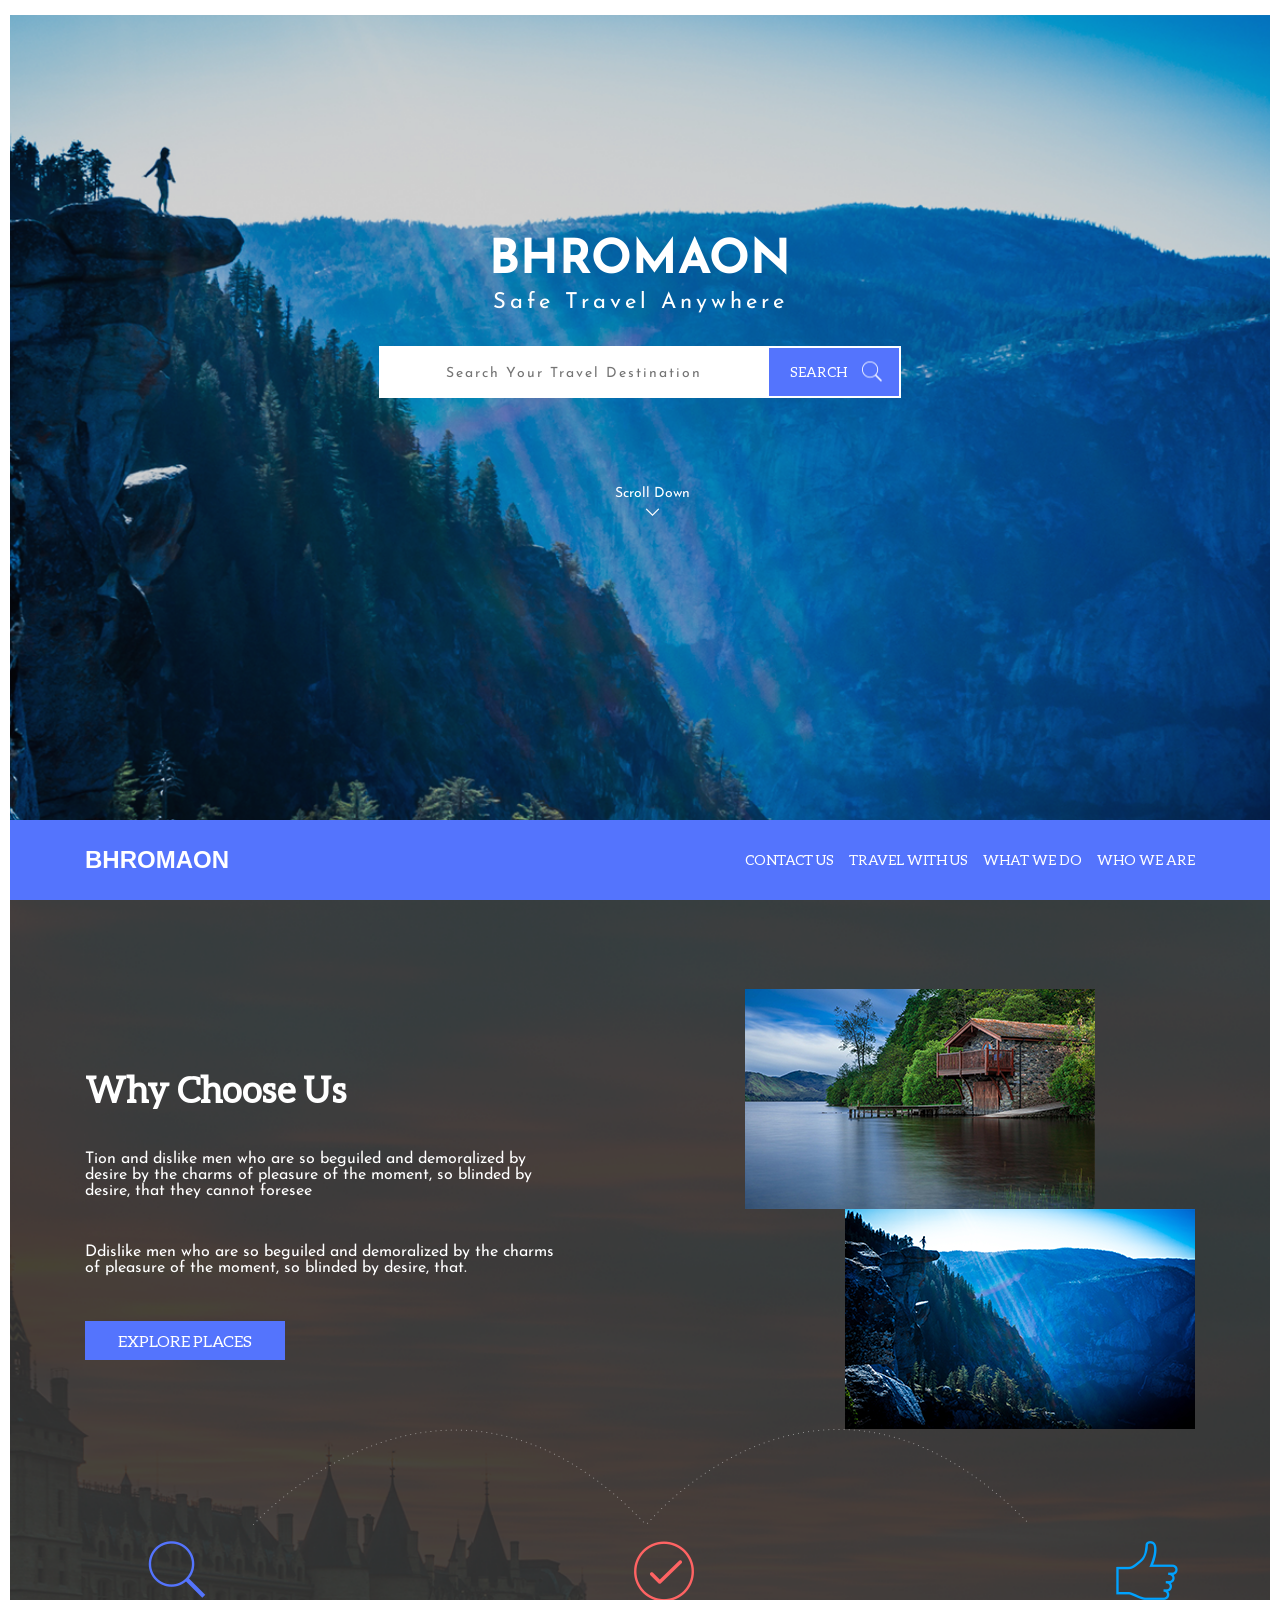
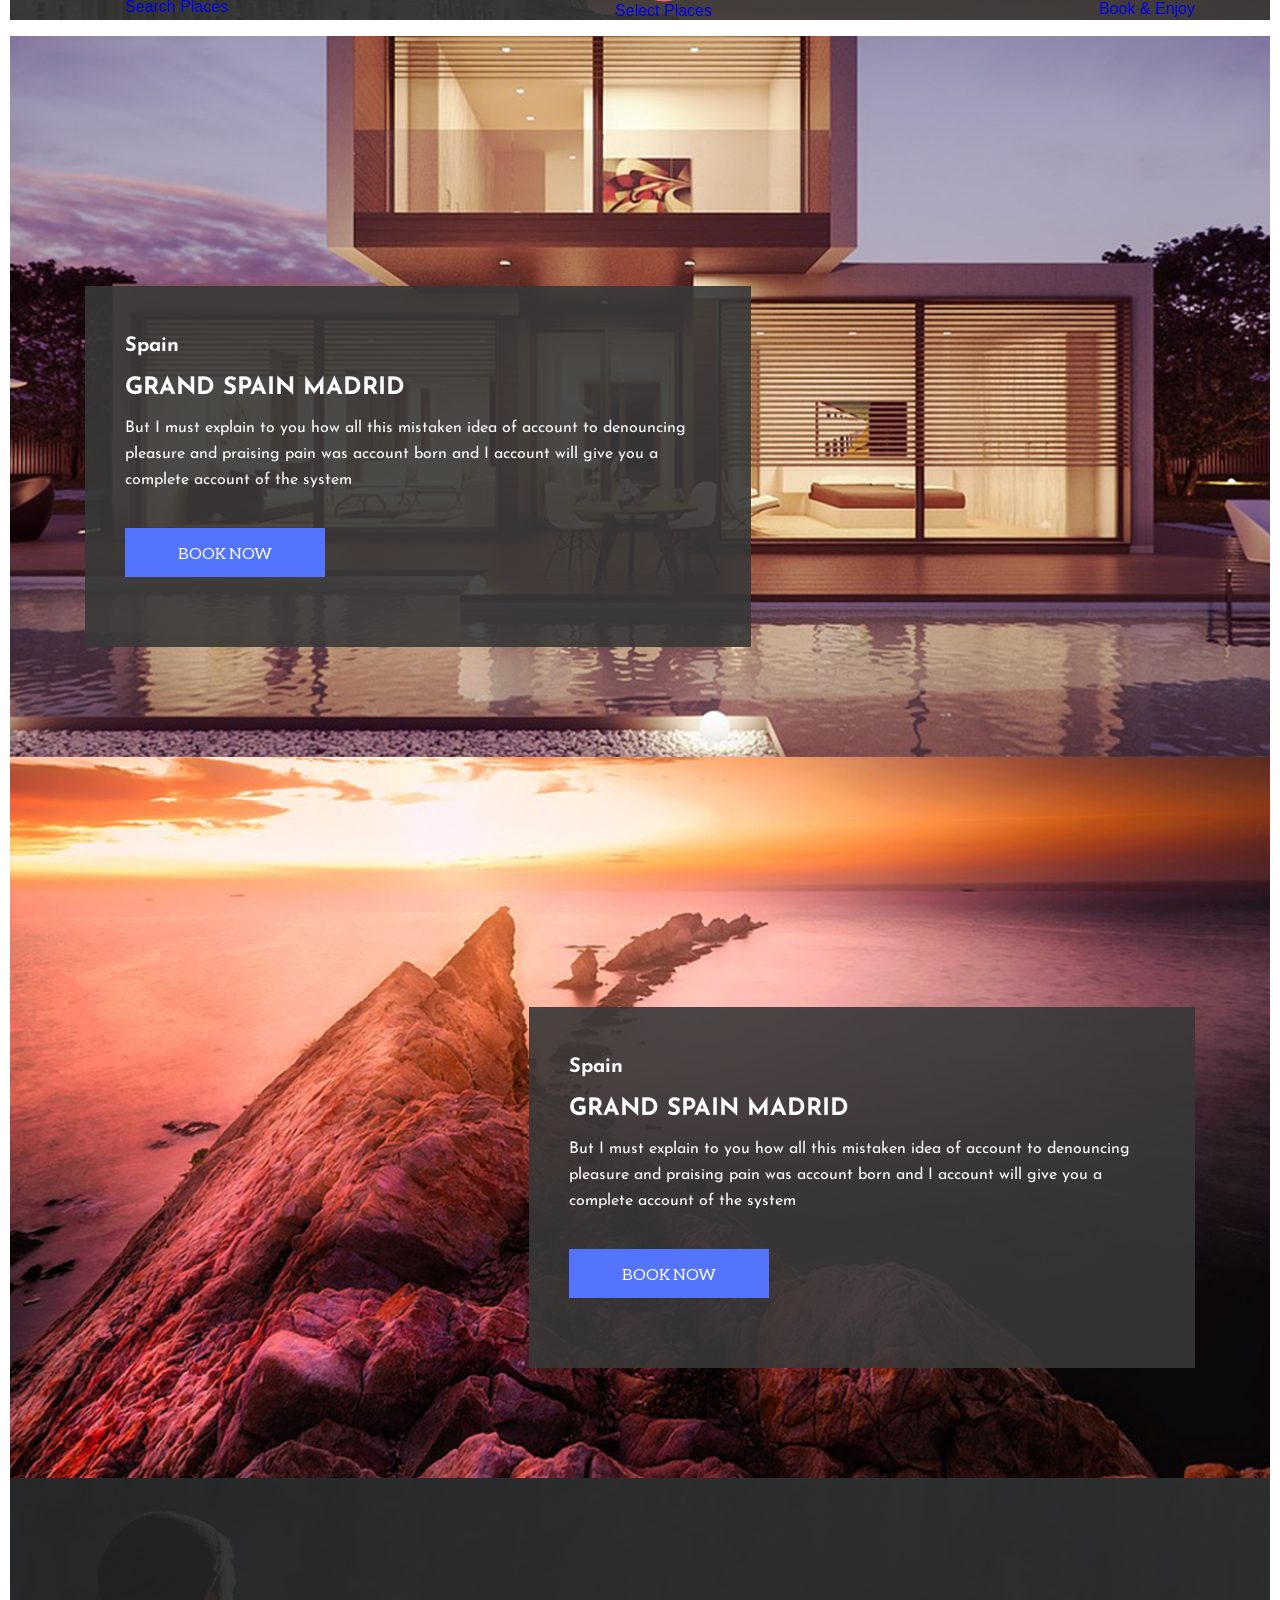
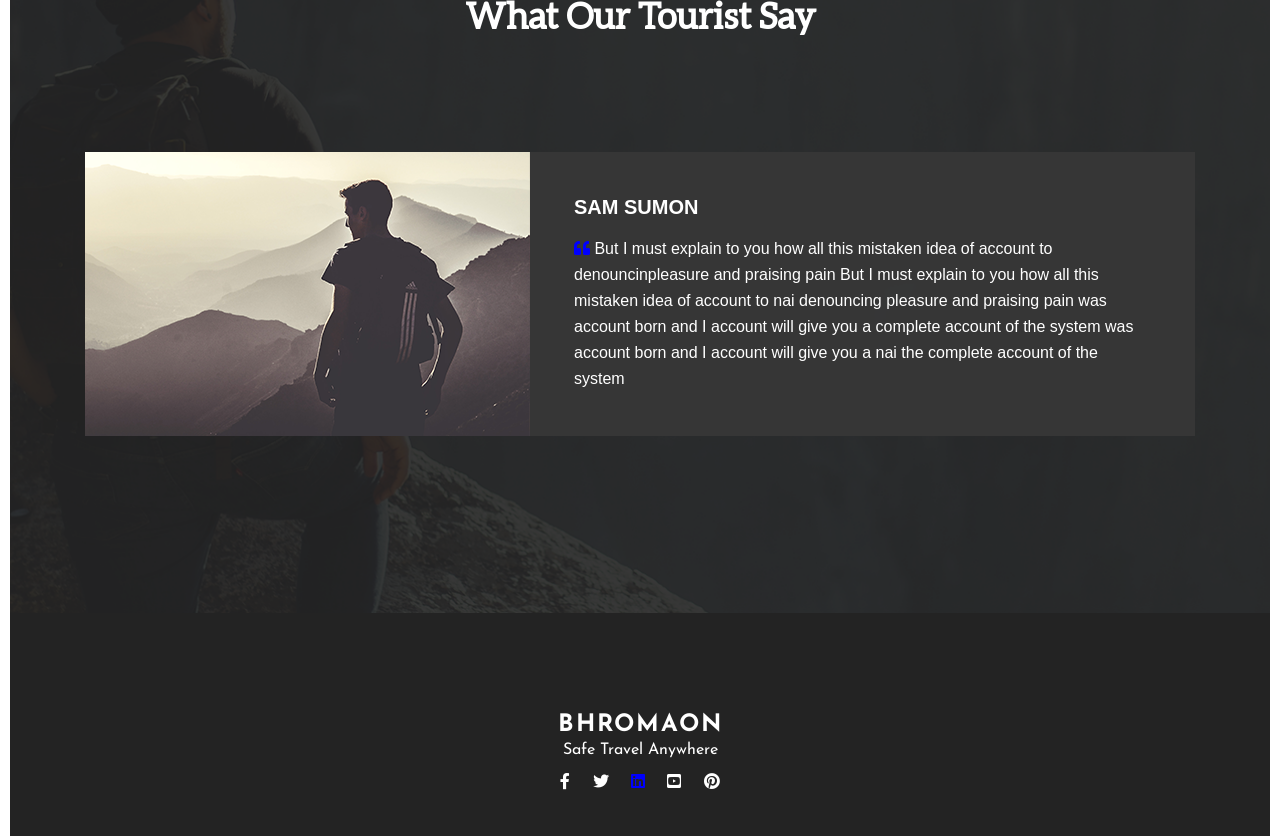
<file: exam/index.html>
<!DOCTYPE html>
<html lang="en">
<head>
    <meta charset="UTF-8">
    <title>Title</title>
    <link rel="icon" href="img/favicon.png" />
    <link rel="stylesheet" href="https://use.fontawesome.com/releases/v5.1.0/css/all.css" integrity="sha384-lKuwvrZot6UHsBSfcMvOkWwlCMgc0TaWr+30HWe3a4ltaBwTZhyTEggF5tJv8tbt" crossorigin="anonymous">
    <link href="https://fonts.googleapis.com/css?family=Josefin+Sans:400,700" rel="stylesheet">
    <link rel="stylesheet" href="css/normalize.css" />
    <link rel="stylesheet" href="css/style.css" />
</head>
<body>
<section class="one">
    <div class="container">
        <div class="content">
            <h2>Bhromaon</h2>
            <p>Safe Travel Anywhere</p>
            <form>
                <div class="search">
                    <input type="text" placeholder="Search Your Travel Destination">
                    <button type="submit" name="submit">Search<img src="img/search.png" alt="search"></button>
                 </div>
            </form>
        </div>
        <div class="scroll">
            <p>Scroll Down</p>
            <a href="#about"><img src="img/scroll.png" alt="scroll"></a>
        </div>

        <nav class="menu">
            <div class="container clearfix">
                <h2><a href="#">Bhromaon</a></h2>
                <ul>
                    <li><a href="#">Who We Are</a></li>
                    <li><a href="#">What We Do</a></li>
                    <li><a href="#">Travel With Us</a></li>
                    <li><a href="#">Contact Us</a></li>
                </ul>
            </div>
        </nav>

    </div>
</section>

<section class="two">
    <div class="container clearfix">
        <div class="two_text">
            <h3>Why Choose Us</h3>
            <p>Tion and dislike men who are so beguiled and demoralized by desire by the charms of pleasure of the
                moment, so blinded by desire, that they cannot foresee</p>
            <p>Ddislike men who are so beguiled and demoralized
                by the charms of pleasure of the moment, so blinded by desire, that.</p>
            <button>Explore Places</button>
        </div>
        <div class="two_img">
            <div class="im_one"><img src="img/two_1.png" alt="" /></div>
            <div class="im_two"><img src="img/two_2.png" alt="" /></div>
        </div>


    </div>
    <div class="two_icon">
        <div class="container">
            <img src="img/wave.png" alt="wave">
                <div class="nav_icon">
                    <ul>
                        <li><a href="#"><img src="img/search_icon.png" alt="search">Search Places</a></li>
                        <li><a href="#"><img src="img/done_icon.png" alt="done">Select Places</a></li>
                        <li><a href="#"><img src="img/good_icon.png" alt="good">Book & Enjoy</a></li>
                    </ul>
                </div>
        </div>
    </div>
</section>

<section class="three">
        <div class="list_one">
            <div class="container">
                <div class="hotel">
                    <h3>Spain</h3>
                    <h2>Grand Spain Madrid</h2>
                    <p>But I must explain to you how all this mistaken idea of account to denouncing pleasure and praising
                        pain was account  born and I account will give you a complete account of the system
                    </p>
                    <button>Book Now</button>
                </div>
            </div>
        </div>
        <div class="list_two">
            <div class="container clearfix">
                <div class="hotel">
                    <h3>Spain</h3>
                    <h2>Grand Spain Madrid</h2>
                    <p>But I must explain to you how all this mistaken idea of account to denouncing pleasure and praising
                        pain was account  born and I account will give you a complete account of the system
                    </p>
                    <button>Book Now</button>
                </div>
            </div>
        </div>

</section>


<section class="four">
    <div class="container">

        <h4>What Our  Tourist Say</h4>
            <div class="four_content clearfix">
                <div class="four_img">
                    <img src="img/four_man.png" alt="view"/>
                </div>
                <div class="four_text">
                    <h3>Sam Sumon</h3>
                    <p><i class="fas fa-quote-left"></i> But I must explain to you how all this mistaken idea of account to denouncinpleasure and praising pain
                        But I must explain to you how all this mistaken idea of account to nai denouncing pleasure and praising
                        pain was account  born and I account will give you a complete account of the system was account  born and
                        I account will give you a nai the complete account of the system</p>
                </div>
            </div>





    </div>
</section>

<footer>
    <div class="container">

            <h3>Bhromaon</h3>
            <p>Safe Travel Anywhere</p>
            <div class="sn">
                <a href="#"><i class="fab fa-facebook-f"></i></a>
                <a href="#"><i class="fab fa-twitter"></i></a>
                <a href="#"><i class="fab fa-linkedin"></i></a>
                <a href="#"><i class="fab fa-youtube-square"></i></a>
                <a href="#"><i class="fab fa-pinterest"></i></a>
            </div>


    </div>
</footer>
</body>
</html>
</file>
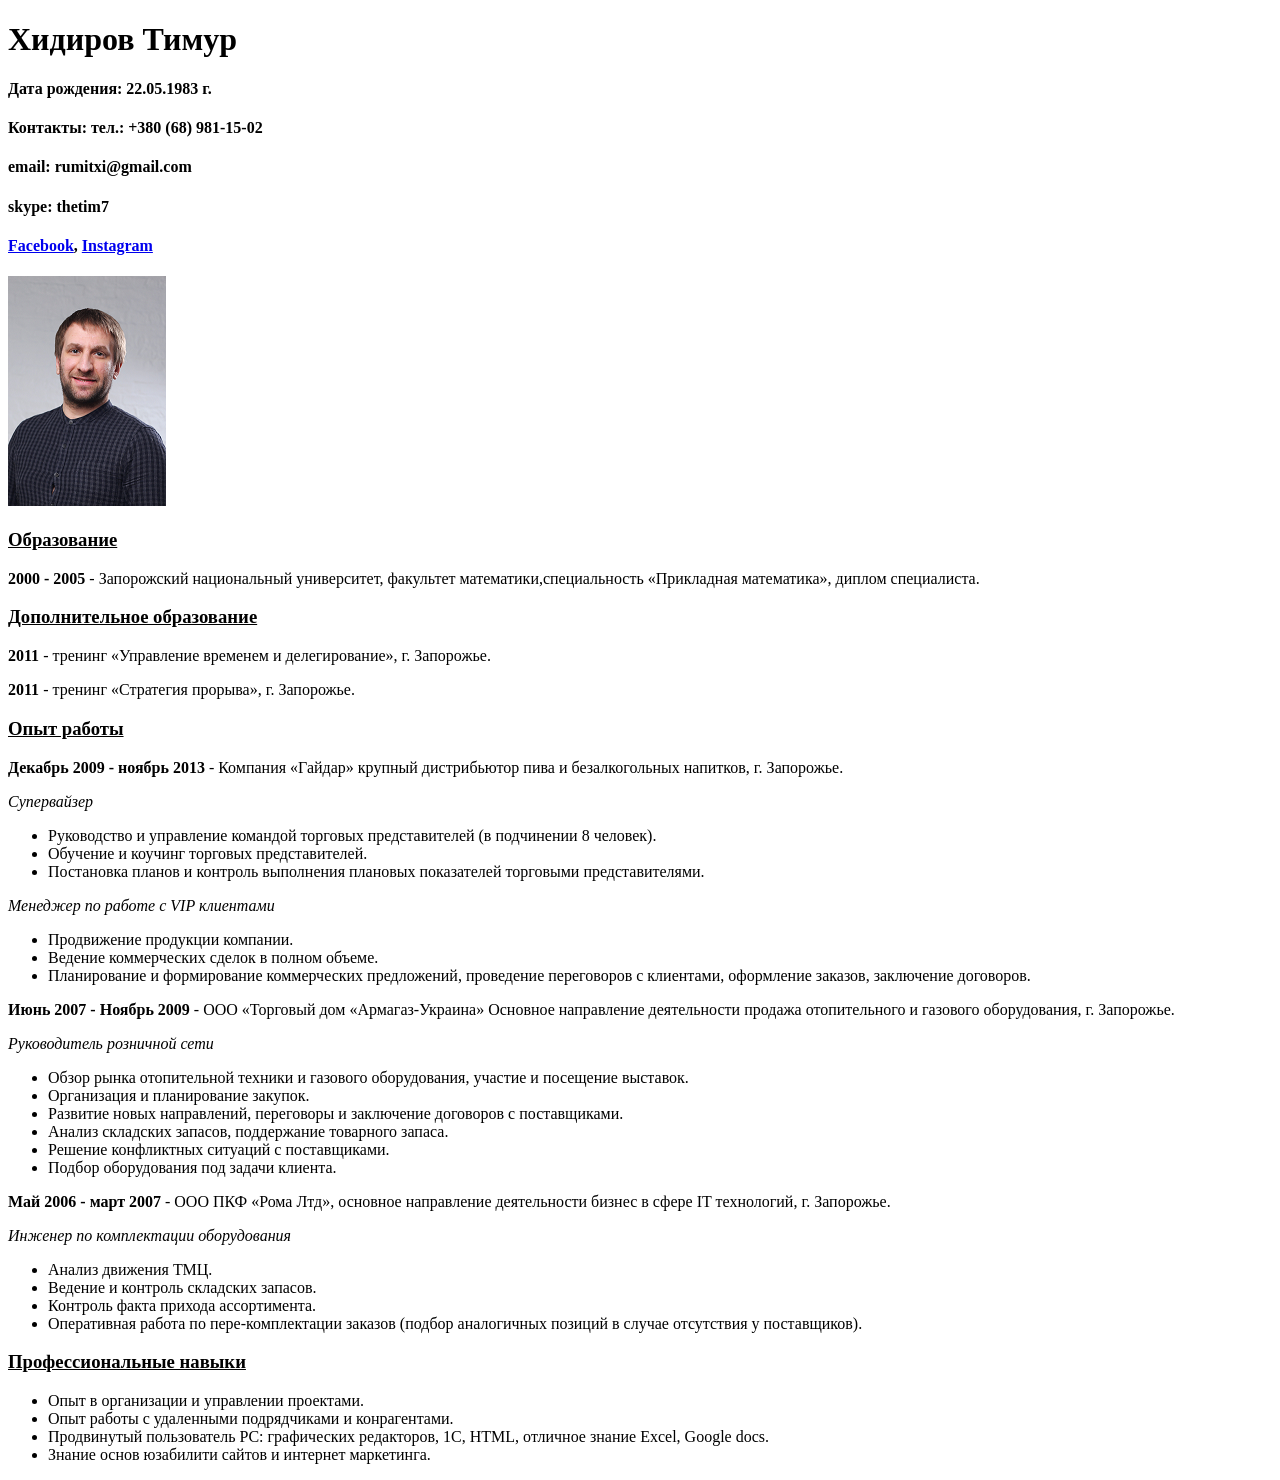
<file: lesson1/index.html>
﻿<!DOCTYPE html>

<html>
    
	<head>
 
		<meta charset="utf-8" />        
		<title>Резюме</title>
   		<link rel="icon" href="favicon.ico" type="image/x-icon">
	</head>
    
	<body>
        
		<h1>Хидиров Тимур</h1>
        
		<h4>Дата рождения: 22.05.1983 г.</h4>

		<h4><b>Контакты:</b> тел.: +380 (68) 981-15-02</h4>

		<h4>email: rumitxi@gmail.com</h4>
 
		<h4>skype: thetim7</h4>

		<h4><a href="https://www.facebook.com/rumitxi">Facebook</a>, <a href="https://www.instagram.com/tim.khi/">Instagram</a></h4>

		<img src="3633.png" alt="Фото"/>

		<h3><ins>Образование</ins></h3>
			<p><b>2000 - 2005</b> - Запорожский национальный университет, факультет математики,специальность «Прикладная математика», диплом специалиста.</p>
		<h3><ins>Дополнительное образование</ins></h3>
			<p><b>2011</b> - тренинг «Управление временем и делегирование», г. Запорожье.</p>
			<p><b>2011</b> - тренинг «Стратегия прорыва», г. Запорожье.</p>
		<h3><ins>Опыт работы</ins></h3>
			<p><b>Декабрь 2009 - ноябрь 2013</b> - Компания «Гайдар» крупный дистрибьютор пива и безалкогольных напитков, г. Запорожье.</p>
				<p><i>Супервайзер</i></p>
					<ul>
 						<li>Руководство и управление командой торговых представителей (в подчинении 8 человек).</li>
 						<li>Обучение и коучинг торговых представителей.</li>
 						<li>Постановка планов и контроль выполнения плановых показателей торговыми представителями.</li>
  					</ul>
				<p><i>Менеджер по работе с VIP клиентами</i></p>
					<ul>
 						<li>Продвижение продукции компании.</li>
 						<li>Ведение коммерческих сделок в полном объеме.</li>
 						<li>Планирование и формирование коммерческих предложений, проведение переговоров с клиентами, оформление заказов, заключение договоров.</li>
					</ul>
			
			<p><b>Июнь 2007 - Ноябрь 2009</b> - ООО «Торговый дом «Армагаз-Украина» Основное направление деятельности продажа отопительного и газового оборудования, г. Запорожье.</p>
				<p><i>Руководитель розничной сети</i></p>
					<ul>
						<li>Обзор рынка отопительной техники и газового оборудования, участие и посещение выставок.</li>
						<li>Организация и планирование закупок.</li>
						<li>Развитие новых направлений, переговоры и заключение договоров с поставщиками.</li>
						<li>Анализ складских запасов, поддержание товарного запаса.</li>
						<li>Решение конфликтных ситуаций с поставщиками.</li>
						<li>Подбор оборудования под задачи клиента.</li>
					</ul>

			<p><b>Май 2006 - март 2007</b> - ООО ПКФ «Рома Лтд», основное направление деятельности бизнес в сфере IT технологий, г. Запорожье.</p>
				<p><i>Инженер по комплектации оборудования</i></p>
					<ul>
						<li>Анализ движения ТМЦ.</li>
						<li>Ведение и контроль складских запасов.</li>
						<li>Контроль факта прихода ассортимента.</li>
						<li>Оперативная работа по пере-комплектации заказов (подбор аналогичных позиций в случае отсутствия у поставщиков).</li>
					</ul>

		<h3><ins>Профессиональные навыки</ins></h3>
			<ul>
				<li>Опыт в организации и управлении проектами.</li>
				<li>Опыт работы с удаленными подрядчиками и конрагентами.</li>
				<li>Продвинутый пользователь PC: графических редакторов, 1С, HTML, отличное
				знание Excel, Google docs.</li>
				<li>Знание основ юзабилити сайтов и интернет маркетинга.</li>
			</ul>
   
		</body>
</html>
</file>
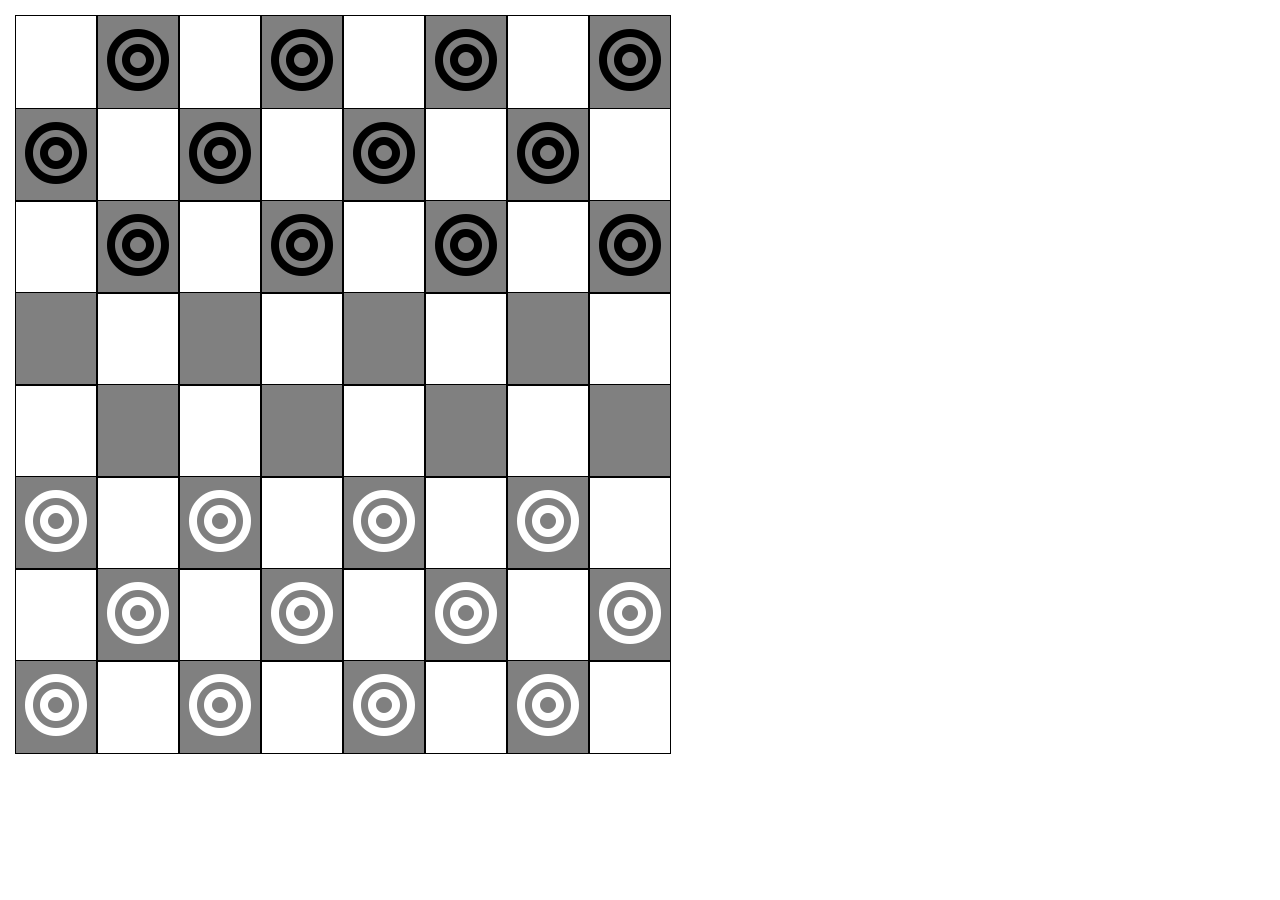
<file: lesson10/index.html>
<!DOCTYPE html>
<html lang="en">
<head>
    <meta charset="UTF-8">
    <title>Checkers</title>
    <link rel="icon" href="img/favicon.png" />
    <link rel="stylesheet" href="https://use.fontawesome.com/releases/v5.0.13/css/all.css" integrity="sha384-DNOHZ68U8hZfKXOrtjWvjxusGo9WQnrNx2sqG0tfsghAvtVlRW3tvkXWZh58N9jp" crossorigin="anonymous">
    <link rel="stylesheet" href="css/normalize.css" />
    <link rel="stylesheet" href="css/style.css" />

</head>
<body>
<div class="line1">
    <ul>
        <li><i class="fa fa-bullseye" aria-hidden="true"></i></li>
        <li><i class="fa fa-bullseye" aria-hidden="true"></i></li>
        <li><i class="fa fa-bullseye" aria-hidden="true"></i></li>
        <li><i class="fa fa-bullseye" aria-hidden="true"></i></li>
        <li><i class="fa fa-bullseye" aria-hidden="true"></i></li>
        <li><i class="fa fa-bullseye" aria-hidden="true"></i></li>
        <li><i class="fa fa-bullseye" aria-hidden="true"></i></li>
        <li><i class="fa fa-bullseye" aria-hidden="true"></i></li>
    </ul>
</div>
<div class="line2">
    <ul>
        <li><i class="fa fa-bullseye" aria-hidden="true"></i></li>
        <li><i class="fa fa-bullseye" aria-hidden="true"></i></li>
        <li><i class="fa fa-bullseye" aria-hidden="true"></i></li>
        <li><i class="fa fa-bullseye" aria-hidden="true"></i></li>
        <li><i class="fa fa-bullseye" aria-hidden="true"></i></li>
        <li><i class="fa fa-bullseye" aria-hidden="true"></i></li>
        <li><i class="fa fa-bullseye" aria-hidden="true"></i></li>
        <li><i class="fa fa-bullseye" aria-hidden="true"></i></li>
    </ul>
</div>
<div class="line3">
    <ul>
        <li><i class="fa fa-bullseye" aria-hidden="true"></i></li>
        <li><i class="fa fa-bullseye" aria-hidden="true"></i></li>
        <li><i class="fa fa-bullseye" aria-hidden="true"></i></li>
        <li><i class="fa fa-bullseye" aria-hidden="true"></i></li>
        <li><i class="fa fa-bullseye" aria-hidden="true"></i></li>
        <li><i class="fa fa-bullseye" aria-hidden="true"></i></li>
        <li><i class="fa fa-bullseye" aria-hidden="true"></i></li>
        <li><i class="fa fa-bullseye" aria-hidden="true"></i></li>
    </ul>
</div>
<div class="line4">
    <ul>
        <li><i class="fa fa-bullseye" aria-hidden="true"></i></li>
        <li><i class="fa fa-bullseye" aria-hidden="true"></i></li>
        <li><i class="fa fa-bullseye" aria-hidden="true"></i></li>
        <li><i class="fa fa-bullseye" aria-hidden="true"></i></li>
        <li><i class="fa fa-bullseye" aria-hidden="true"></i></li>
        <li><i class="fa fa-bullseye" aria-hidden="true"></i></li>
        <li><i class="fa fa-bullseye" aria-hidden="true"></i></li>
        <li><i class="fa fa-bullseye" aria-hidden="true"></i></li>
    </ul>
</div>
<div class="line5">
    <ul>
        <li><i class="fa fa-bullseye" aria-hidden="true"></i></li>
        <li><i class="fa fa-bullseye" aria-hidden="true"></i></li>
        <li><i class="fa fa-bullseye" aria-hidden="true"></i></li>
        <li><i class="fa fa-bullseye" aria-hidden="true"></i></li>
        <li><i class="fa fa-bullseye" aria-hidden="true"></i></li>
        <li><i class="fa fa-bullseye" aria-hidden="true"></i></li>
        <li><i class="fa fa-bullseye" aria-hidden="true"></i></li>
        <li><i class="fa fa-bullseye" aria-hidden="true"></i></li>
    </ul>
</div>
<div class="line6">
    <ul>
        <li><i class="fa fa-bullseye" aria-hidden="true"></i></li>
        <li><i class="fa fa-bullseye" aria-hidden="true"></i></li>
        <li><i class="fa fa-bullseye" aria-hidden="true"></i></li>
        <li><i class="fa fa-bullseye" aria-hidden="true"></i></li>
        <li><i class="fa fa-bullseye" aria-hidden="true"></i></li>
        <li><i class="fa fa-bullseye" aria-hidden="true"></i></li>
        <li><i class="fa fa-bullseye" aria-hidden="true"></i></li>
        <li><i class="fa fa-bullseye" aria-hidden="true"></i></li>
    </ul>
</div>
<div class="line7">
    <ul>
        <li><i class="fa fa-bullseye" aria-hidden="true"></i></li>
        <li><i class="fa fa-bullseye" aria-hidden="true"></i></li>
        <li><i class="fa fa-bullseye" aria-hidden="true"></i></li>
        <li><i class="fa fa-bullseye" aria-hidden="true"></i></li>
        <li><i class="fa fa-bullseye" aria-hidden="true"></i></li>
        <li><i class="fa fa-bullseye" aria-hidden="true"></i></li>
        <li><i class="fa fa-bullseye" aria-hidden="true"></i></li>
        <li><i class="fa fa-bullseye" aria-hidden="true"></i></li>
    </ul>
</div>
<div class="line8">
    <ul>
        <li><i class="fa fa-bullseye" aria-hidden="true"></i></li>
        <li><i class="fa fa-bullseye" aria-hidden="true"></i></li>
        <li><i class="fa fa-bullseye" aria-hidden="true"></i></li>
        <li><i class="fa fa-bullseye" aria-hidden="true"></i></li>
        <li><i class="fa fa-bullseye" aria-hidden="true"></i></li>
        <li><i class="fa fa-bullseye" aria-hidden="true"></i></li>
        <li><i class="fa fa-bullseye" aria-hidden="true"></i></li>
        <li><i class="fa fa-bullseye" aria-hidden="true"></i></li>
    </ul>
</div>

</body>
</html>
</file>
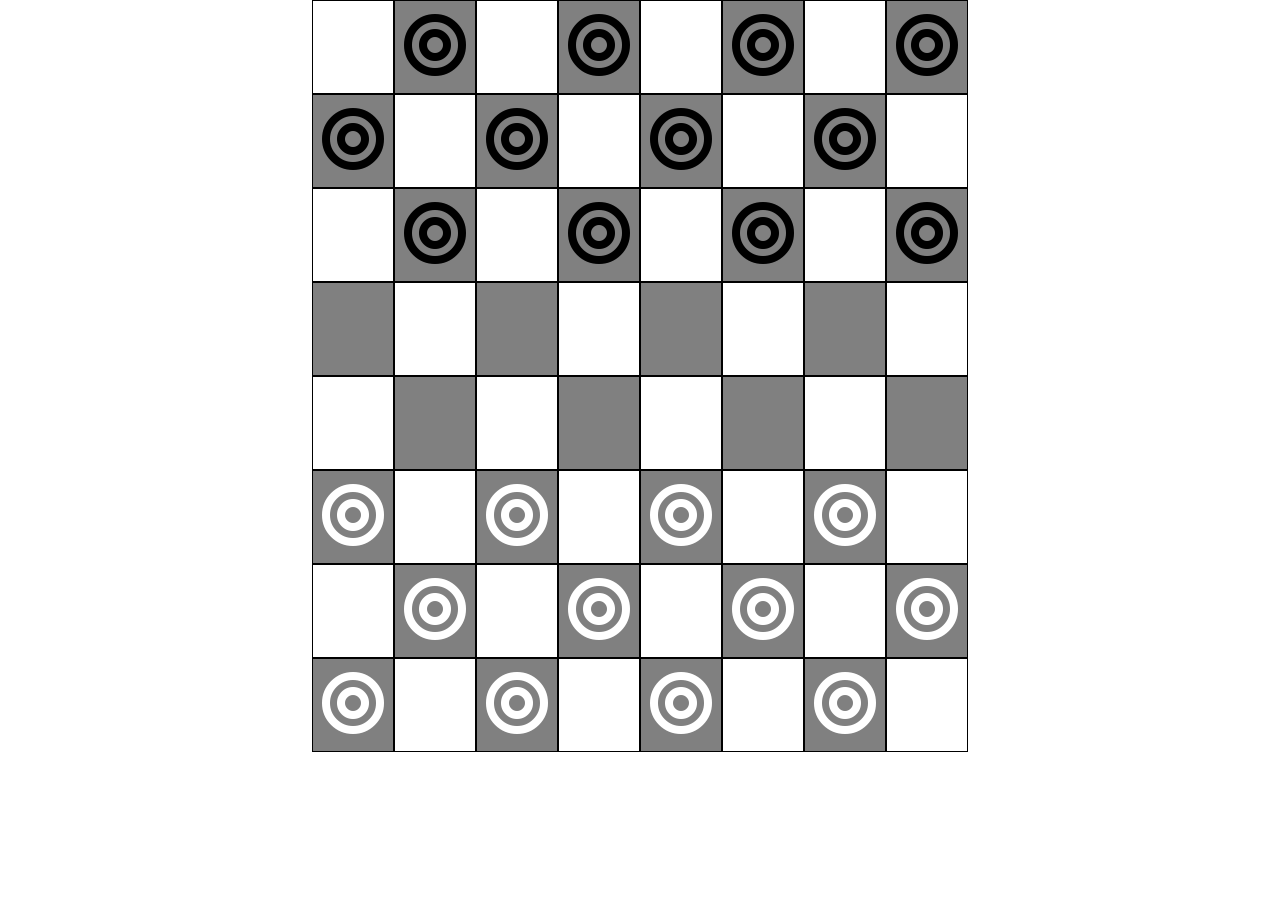
<file: lesson11/index.html>
<!DOCTYPE html>
<html lang="en">
<head>
    <meta charset="UTF-8">
    <title>Checkers-float</title>
    <link rel="icon" href="img/favicon.png" />
    <link rel="stylesheet" href="https://use.fontawesome.com/releases/v5.0.13/css/all.css" integrity="sha384-DNOHZ68U8hZfKXOrtjWvjxusGo9WQnrNx2sqG0tfsghAvtVlRW3tvkXWZh58N9jp" crossorigin="anonymous">
    <link rel="stylesheet" href="css/normalize.css" />
    <link rel="stylesheet" href="css/style.css" />

</head>
<body>
<div class="line1">
    <ul>
        <li><i class="fa fa-bullseye" aria-hidden="true"></i></li>
        <li><i class="fa fa-bullseye" aria-hidden="true"></i></li>
        <li><i class="fa fa-bullseye" aria-hidden="true"></i></li>
        <li><i class="fa fa-bullseye" aria-hidden="true"></i></li>
        <li><i class="fa fa-bullseye" aria-hidden="true"></i></li>
        <li><i class="fa fa-bullseye" aria-hidden="true"></i></li>
        <li><i class="fa fa-bullseye" aria-hidden="true"></i></li>
        <li><i class="fa fa-bullseye" aria-hidden="true"></i></li>
    </ul>
</div>
<div class="line2">
    <ul>
        <li><i class="fa fa-bullseye" aria-hidden="true"></i></li>
        <li><i class="fa fa-bullseye" aria-hidden="true"></i></li>
        <li><i class="fa fa-bullseye" aria-hidden="true"></i></li>
        <li><i class="fa fa-bullseye" aria-hidden="true"></i></li>
        <li><i class="fa fa-bullseye" aria-hidden="true"></i></li>
        <li><i class="fa fa-bullseye" aria-hidden="true"></i></li>
        <li><i class="fa fa-bullseye" aria-hidden="true"></i></li>
        <li><i class="fa fa-bullseye" aria-hidden="true"></i></li>
    </ul>
</div>
<div class="line3">
    <ul>
        <li><i class="fa fa-bullseye" aria-hidden="true"></i></li>
        <li><i class="fa fa-bullseye" aria-hidden="true"></i></li>
        <li><i class="fa fa-bullseye" aria-hidden="true"></i></li>
        <li><i class="fa fa-bullseye" aria-hidden="true"></i></li>
        <li><i class="fa fa-bullseye" aria-hidden="true"></i></li>
        <li><i class="fa fa-bullseye" aria-hidden="true"></i></li>
        <li><i class="fa fa-bullseye" aria-hidden="true"></i></li>
        <li><i class="fa fa-bullseye" aria-hidden="true"></i></li>
    </ul>
</div>
<div class="line4">
    <ul>
        <li><i class="fa fa-bullseye" aria-hidden="true"></i></li>
        <li><i class="fa fa-bullseye" aria-hidden="true"></i></li>
        <li><i class="fa fa-bullseye" aria-hidden="true"></i></li>
        <li><i class="fa fa-bullseye" aria-hidden="true"></i></li>
        <li><i class="fa fa-bullseye" aria-hidden="true"></i></li>
        <li><i class="fa fa-bullseye" aria-hidden="true"></i></li>
        <li><i class="fa fa-bullseye" aria-hidden="true"></i></li>
        <li><i class="fa fa-bullseye" aria-hidden="true"></i></li>
    </ul>
</div>
<div class="line5">
    <ul>
        <li><i class="fa fa-bullseye" aria-hidden="true"></i></li>
        <li><i class="fa fa-bullseye" aria-hidden="true"></i></li>
        <li><i class="fa fa-bullseye" aria-hidden="true"></i></li>
        <li><i class="fa fa-bullseye" aria-hidden="true"></i></li>
        <li><i class="fa fa-bullseye" aria-hidden="true"></i></li>
        <li><i class="fa fa-bullseye" aria-hidden="true"></i></li>
        <li><i class="fa fa-bullseye" aria-hidden="true"></i></li>
        <li><i class="fa fa-bullseye" aria-hidden="true"></i></li>
    </ul>
</div>
<div class="line6">
    <ul>
        <li><i class="fa fa-bullseye" aria-hidden="true"></i></li>
        <li><i class="fa fa-bullseye" aria-hidden="true"></i></li>
        <li><i class="fa fa-bullseye" aria-hidden="true"></i></li>
        <li><i class="fa fa-bullseye" aria-hidden="true"></i></li>
        <li><i class="fa fa-bullseye" aria-hidden="true"></i></li>
        <li><i class="fa fa-bullseye" aria-hidden="true"></i></li>
        <li><i class="fa fa-bullseye" aria-hidden="true"></i></li>
        <li><i class="fa fa-bullseye" aria-hidden="true"></i></li>
    </ul>
</div>
<div class="line7">
    <ul>
        <li><i class="fa fa-bullseye" aria-hidden="true"></i></li>
        <li><i class="fa fa-bullseye" aria-hidden="true"></i></li>
        <li><i class="fa fa-bullseye" aria-hidden="true"></i></li>
        <li><i class="fa fa-bullseye" aria-hidden="true"></i></li>
        <li><i class="fa fa-bullseye" aria-hidden="true"></i></li>
        <li><i class="fa fa-bullseye" aria-hidden="true"></i></li>
        <li><i class="fa fa-bullseye" aria-hidden="true"></i></li>
        <li><i class="fa fa-bullseye" aria-hidden="true"></i></li>
    </ul>
</div>
<div class="line8">
    <ul>
        <li><i class="fa fa-bullseye" aria-hidden="true"></i></li>
        <li><i class="fa fa-bullseye" aria-hidden="true"></i></li>
        <li><i class="fa fa-bullseye" aria-hidden="true"></i></li>
        <li><i class="fa fa-bullseye" aria-hidden="true"></i></li>
        <li><i class="fa fa-bullseye" aria-hidden="true"></i></li>
        <li><i class="fa fa-bullseye" aria-hidden="true"></i></li>
        <li><i class="fa fa-bullseye" aria-hidden="true"></i></li>
        <li><i class="fa fa-bullseye" aria-hidden="true"></i></li>
    </ul>
</div>

</body>
</html>
</file>
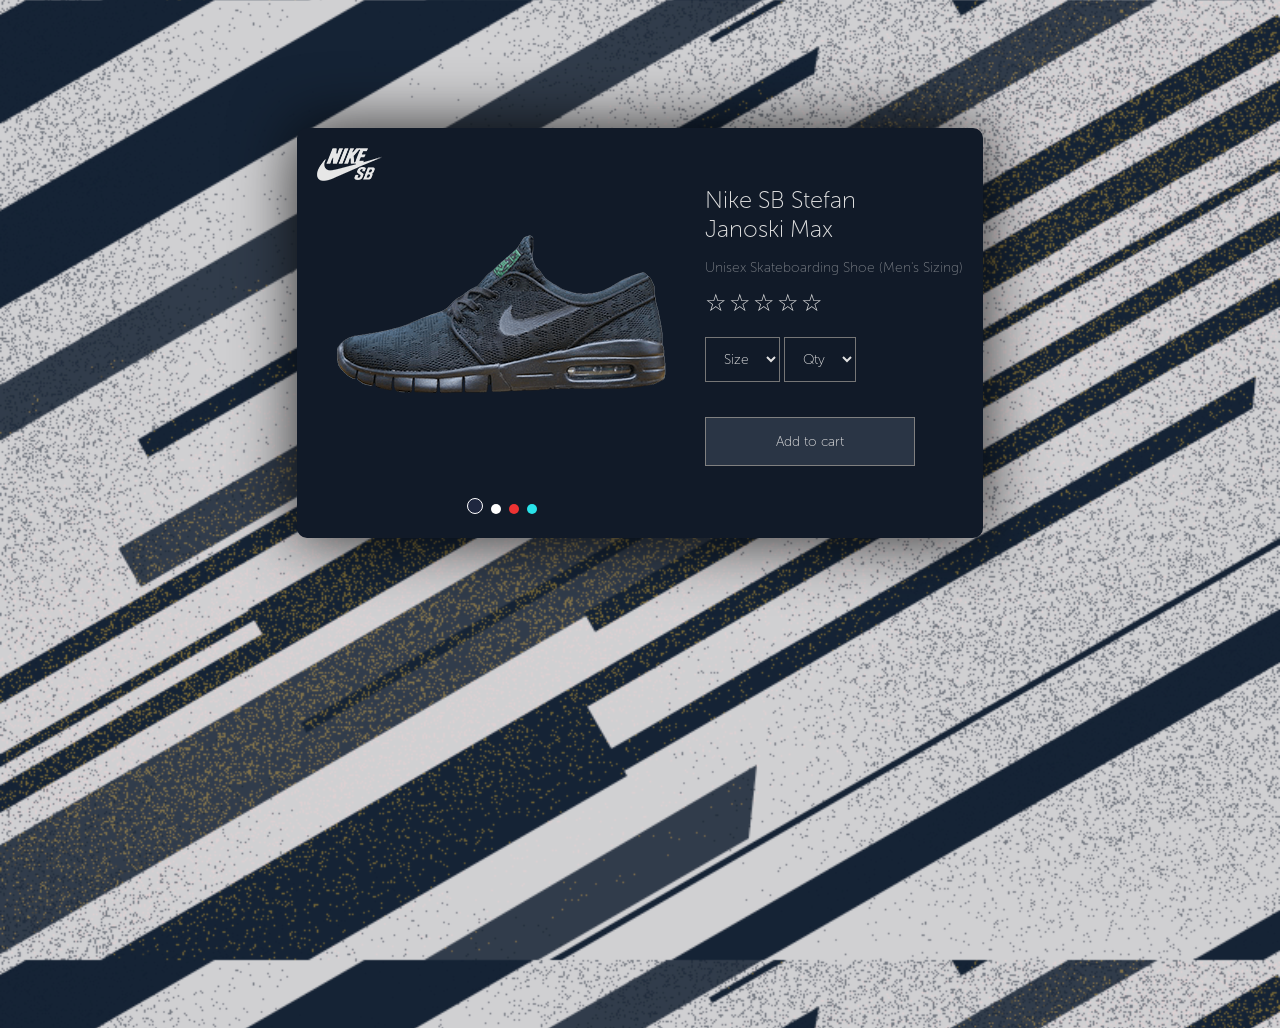
<file: lesson12/index.html>
<!DOCTYPE html>
<html lang="en">
<head>
    <meta charset="UTF-8">
    <title>Nike</title>
    <link rel="icon" href="img/favicon.png" />
    <link href="https://fonts.googleapis.com/css?family=Montserrat" rel="stylesheet">
    <link rel="stylesheet" href="https://use.fontawesome.com/releases/v5.0.13/css/all.css" integrity="sha384-DNOHZ68U8hZfKXOrtjWvjxusGo9WQnrNx2sqG0tfsghAvtVlRW3tvkXWZh58N9jp" crossorigin="anonymous">
    <link rel="stylesheet" href="css/normalize.css" />
    <link rel="stylesheet" href="css/style.css" />

</head>
    <body>
         <div class="card">
            <div class="logo">
                <img class="logo__img" src="img/logo.png" alt="">
            </div>
            <div class="img">
                <img class="img__cros" src="img/cros.png" alt="">
                <p class="img__color">
                    <span ></span><span ></span><span ></span><span ></span>
                </p>
            </div>
            <div class="form">
                <h1 class="form__model">Nike SB Stefan Janoski Max</h1>
                <p class="form__appointment">Unisex Skateboarding Shoe (Men's Sizing)</p>
                <div class="rating">
                    <span class="rating__star">&#9734;</span><span class="rating__star">&#9734;</span><span class="rating__star">&#9734;</span><span class="rating__star">&#9734;</span><span class="rating__star">&#9734;</span>
                </div>
                <div class="form__scale">
                    <select class="scale__size">
                        <option value="Size">Size</option>
                        <option value="38">38</option>
                        <option value="39">39</option>
                        <option value="40">40</option>
                        <option value="41">41</option>
                        <option value="42">42</option>
                        <option value="43">43</option>
                        <option value="44">44</option>
                        <option value="45">45</option>
                        <option value="46">46</option>
                    </select>
                    <select class="scale__qty">
                        <option value="Qty">Qty</option>
                        <option value="1">1</option>
                        <option value="2">2</option>
                        <option value="3">3</option>
                        <option value="4">4</option>
                        <option value="5">5</option>
                        <option value="6">6</option>
                    </select>
                </div>
                <div class="button">
                    <button class="button__one">Add to cart</button>
                </div>
            </div>
         </div>
    </body>

</html>
</file>
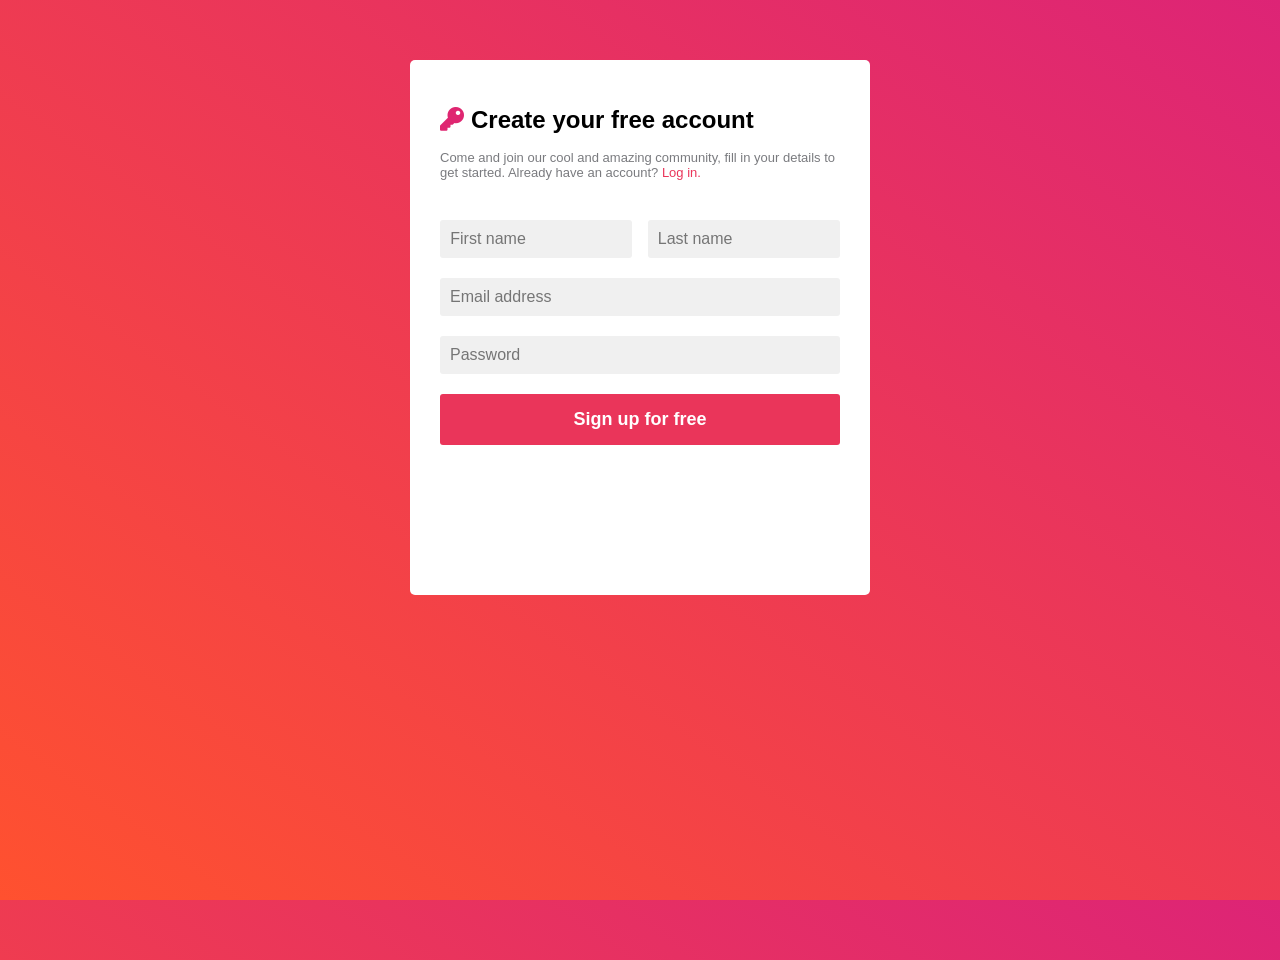
<file: lesson14/index.html>
<!DOCTYPE html>
<html lang="en">
<head>
    <meta charset="UTF-8">
    <title>paymentform</title>
    <link rel="icon" href="img/favicon.png" />
    <link href="https://fonts.googleapis.com/css?family=Montserrat" rel="stylesheet">
    <link rel="stylesheet" href="https://use.fontawesome.com/releases/v5.0.13/css/all.css" integrity="sha384-DNOHZ68U8hZfKXOrtjWvjxusGo9WQnrNx2sqG0tfsghAvtVlRW3tvkXWZh58N9jp" crossorigin="anonymous">
    <link rel="stylesheet" href="css/normalize.css" />
    <link rel="stylesheet" href="css/style.css" />

</head>
<body>
<div class="form">
    <h1><i class="fas fa-key"></i>Create your free account</h1>
    <p>Come and join our cool and amazing community, fill in your details
        to get started. Already have an account? <a href="#">Log in.</a></p>
    <form>
        <div class="name">
            <input class="fname" type="text" name="username" placeholder="First name">
            <input class="lname" type="text" name="username" placeholder="Last name">
        </div>
        <div class="mail">
            <input type="email" name="email" placeholder="Email address">
            <input type="password" name="password" placeholder="Password">
            <input type="submit" name="submit" value="Sign up for free">
        </div>
    </form>
</div>
</body>
</html>
</file>
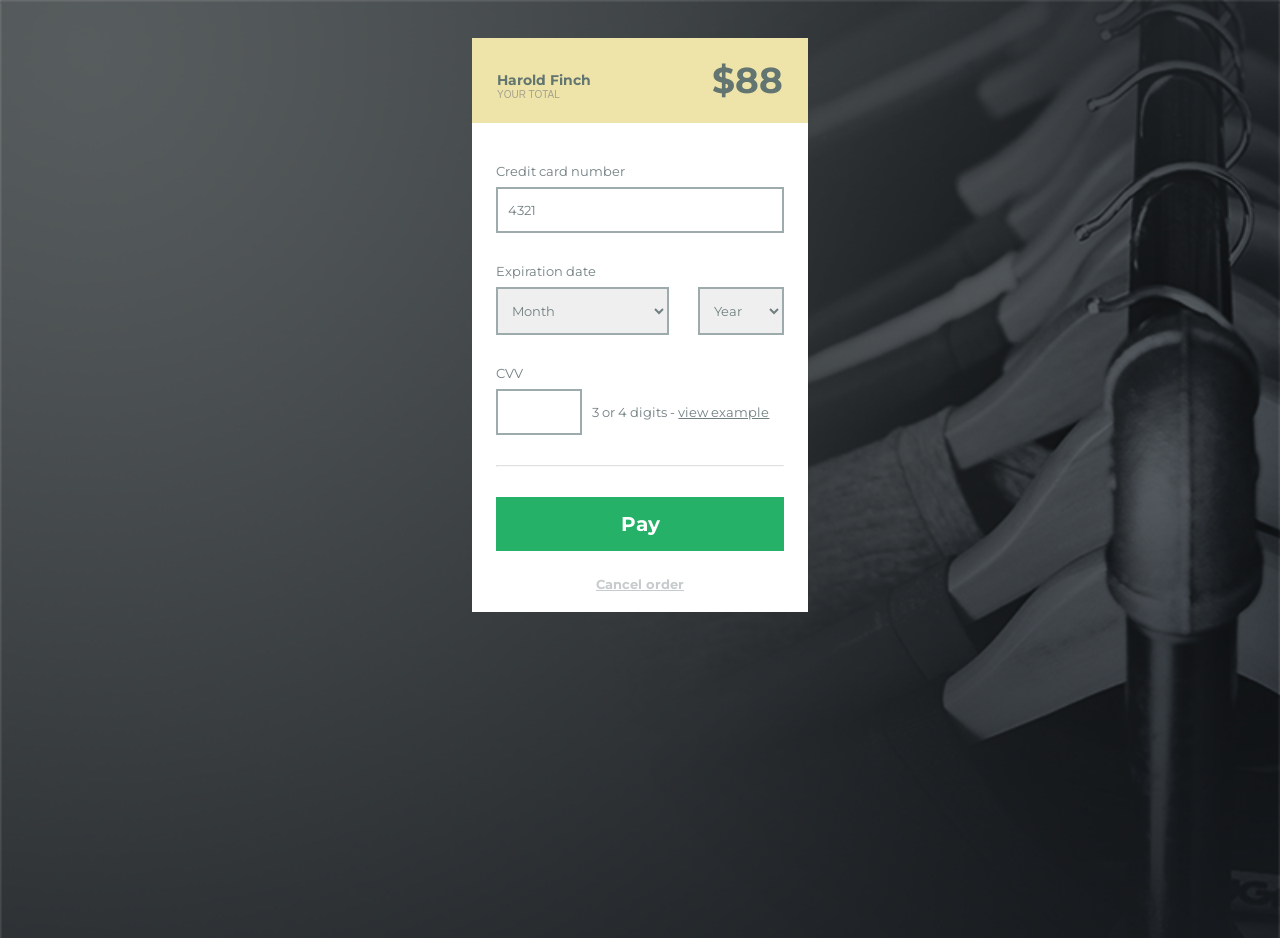
<file: lesson14a/index.html>
<!DOCTYPE html>
<html lang="en">
<head>
    <meta charset="UTF-8">
    <title>paymentform</title>
    <link rel="icon" href="img/favicon.png" />
    <link href="https://fonts.googleapis.com/css?family=Montserrat" rel="stylesheet">
    <link rel="stylesheet" href="css/normalize.css" />
    <link rel="stylesheet" href="css/style.css" />

</head>
<body>
    <div class="form">

        <div class="info">
            <div class="logo">
                <h1>Harold Finch</h1>
                <p>Your Total</p>
            </div>
            <div class="sum">
                <p>$88</p>
            </div>
        </div>
        <div class="pay">
            <form>
                <p>Credit card number</p>
                <input class="text" type='text' name='sum' value='4321' onfocus="this.value=' '"\/>
                <p>Expiration date</p>
                <select class="month" type='month' name='month' value='Month'>
                                <option>Month</option>
                                <option>01</option>
                                <option>02</option>
                                <option>03</option>
                                <option>04</option>
                                <option>05</option>
                                <option>06</option>
                                <option>07</option>
                                <option>08</option>
                                <option>09</option>
                                <option>10</option>
                                <option>11</option>
                                <option>12</option>
                            </select>
                <select class="year" type='year' name='year' value='Year'>
                                <option>Year</option>
                                <option>2018</option>
                                <option>2019</option>
                                <option>2020</option>
                                <option>2021</option>
                                </select>
                <p>CVV</p>
                <input class="cvv" type="password" maxlength="4" size="4" name="password"  max="4"><span>3 or 4 digits - <a href="#">view example</a></span>
                <hr>
                <button class="button">Pay</button>
                <h4><a href="#">Cancel order</a></h4>
            </form>
        <div>
    </div>
</body>
</html>
</file>
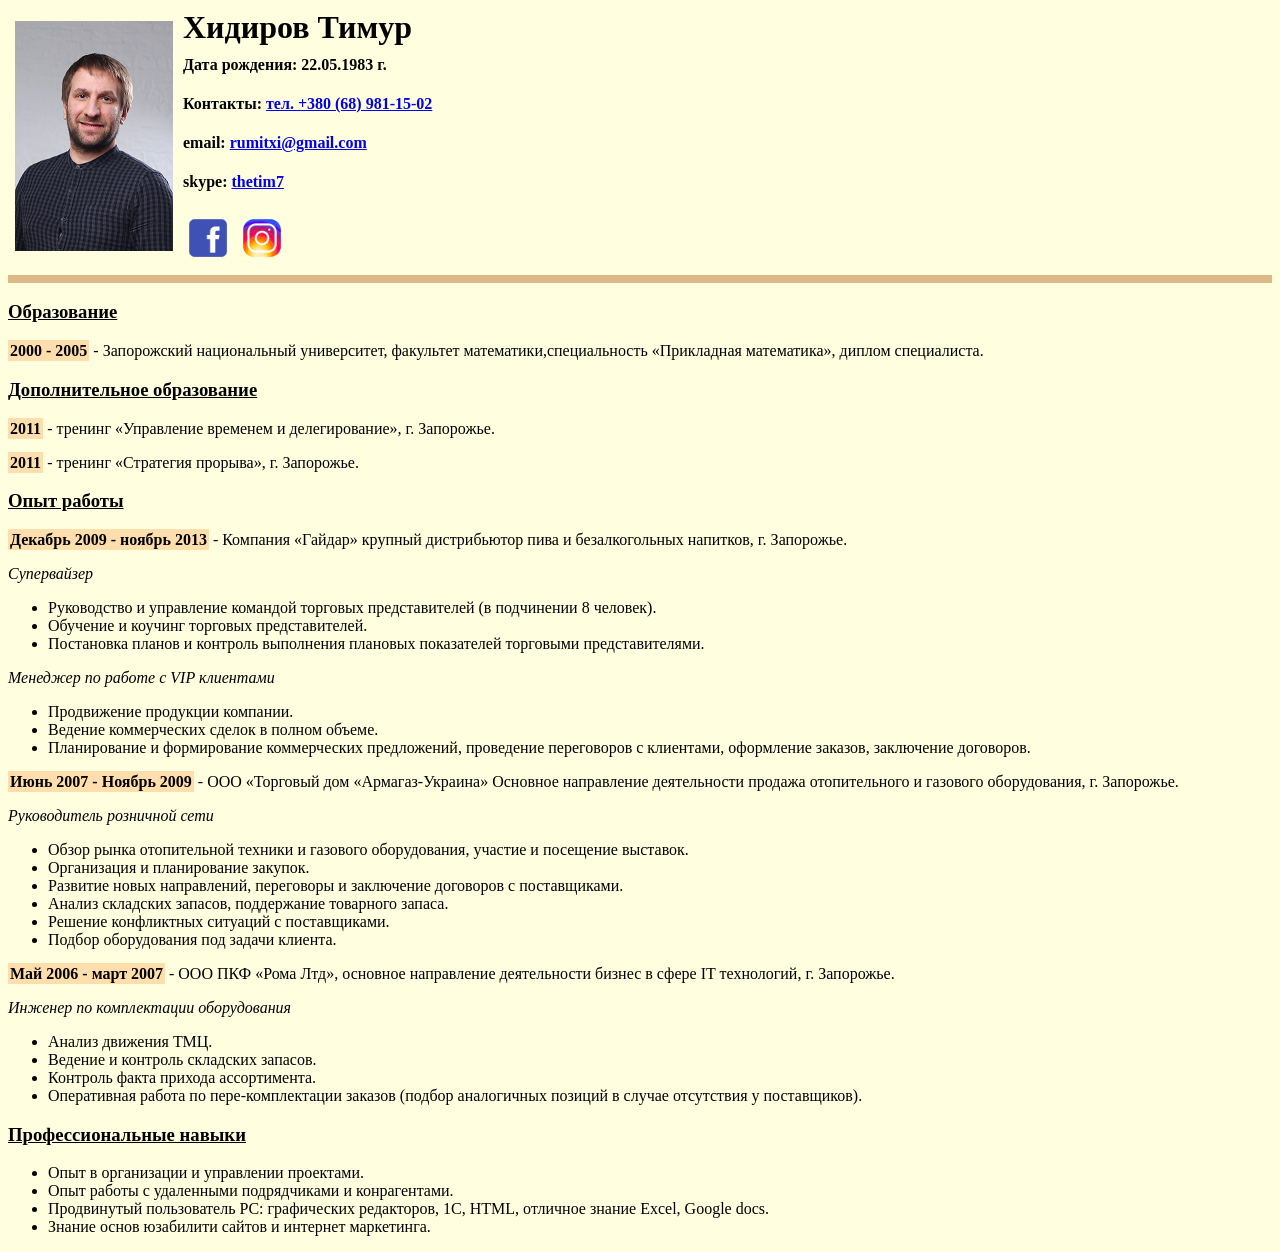
<file: lesson3/index.html>
﻿<!DOCTYPE html>

<html>
    
	<head>
 
		<meta charset="utf-8" />        
		<title>Резюме</title>
   		<link rel="icon" href="favicon.ico" type="image/x-icon">
   		<link href="cv.css" rel="stylesheet">
	</head>
    
	<body>
        <img src="3633.png" alt="Фото" class="leftimg" title="Foto"/>

		<h1>Хидиров Тимур</h1>
        
		<h4>Дата рождения: 22.05.1983 г.</h4>

		<h4><b>Контакты:</b> <a href="tel:+380 (68) 981-15-02">тел. +380 (68) 981-15-02</a></h4>

		<h4>email: <a href="mailto:rumitxi@gmail.com">rumitxi@gmail.com</a></h4>
 
		<h4>skype: <a href="skype:thetim7">thetim7</a> </h4>

			<a href="https://www.facebook.com/rumitxi" target="_blank" title="Facebook"><img src="fb.png" width="50" height="50" border="0" alt="Facebook"></a> 
   
   			<a href="https://www.instagram.com/tim.khi/" target="_blank" title="Instagram"><img src="ig.png" width="50" height="50" border="0" alt="Instagram"></a>
		
		<hr>

		<h3><ins>Образование</ins></h3>
			<p><b>2000 - 2005</b> - Запорожский национальный университет, факультет математики,специальность «Прикладная математика», диплом специалиста.</p>
		<h3><ins>Дополнительное образование</ins></h3>
			<p><b>2011</b> - тренинг «Управление временем и делегирование», г. Запорожье.</p>
			<p><b>2011</b> - тренинг «Стратегия прорыва», г. Запорожье.</p>
		<h3><ins>Опыт работы</ins></h3>
			<p><b>Декабрь 2009 - ноябрь 2013</b> - Компания «Гайдар» крупный дистрибьютор пива и безалкогольных напитков, г. Запорожье.</p>
				<p><i>Супервайзер</i></p>
					<ul>
 						<li>Руководство и управление командой торговых представителей (в подчинении 8 человек).</li>
 						<li>Обучение и коучинг торговых представителей.</li>
 						<li>Постановка планов и контроль выполнения плановых показателей торговыми представителями.</li>
  					</ul>
				<p><i>Менеджер по работе с VIP клиентами</i></p>
					<ul>
 						<li>Продвижение продукции компании.</li>
 						<li>Ведение коммерческих сделок в полном объеме.</li>
 						<li>Планирование и формирование коммерческих предложений, проведение переговоров с клиентами, оформление заказов, заключение договоров.</li>
					</ul>
			
			<p><b>Июнь 2007 - Ноябрь 2009</b> - ООО «Торговый дом «Армагаз-Украина» Основное направление деятельности продажа отопительного и газового оборудования, г. Запорожье.</p>
				<p><i>Руководитель розничной сети</i></p>
					<ul>
						<li>Обзор рынка отопительной техники и газового оборудования, участие и посещение выставок.</li>
						<li>Организация и планирование закупок.</li>
						<li>Развитие новых направлений, переговоры и заключение договоров с поставщиками.</li>
						<li>Анализ складских запасов, поддержание товарного запаса.</li>
						<li>Решение конфликтных ситуаций с поставщиками.</li>
						<li>Подбор оборудования под задачи клиента.</li>
					</ul>

			<p><b>Май 2006 - март 2007</b> - ООО ПКФ «Рома Лтд», основное направление деятельности бизнес в сфере IT технологий, г. Запорожье.</p>
				<p><i>Инженер по комплектации оборудования</i></p>
					<ul>
						<li>Анализ движения ТМЦ.</li>
						<li>Ведение и контроль складских запасов.</li>
						<li>Контроль факта прихода ассортимента.</li>
						<li>Оперативная работа по пере-комплектации заказов (подбор аналогичных позиций в случае отсутствия у поставщиков).</li>
					</ul>

		<h3><ins>Профессиональные навыки</ins></h3>
			<ul>
				<li>Опыт в организации и управлении проектами.</li>
				<li>Опыт работы с удаленными подрядчиками и конрагентами.</li>
				<li>Продвинутый пользователь PC: графических редакторов, 1С, HTML, отличное
				знание Excel, Google docs.</li>
				<li>Знание основ юзабилити сайтов и интернет маркетинга.</li>
			</ul>
   
		</body>
</html>
</file>
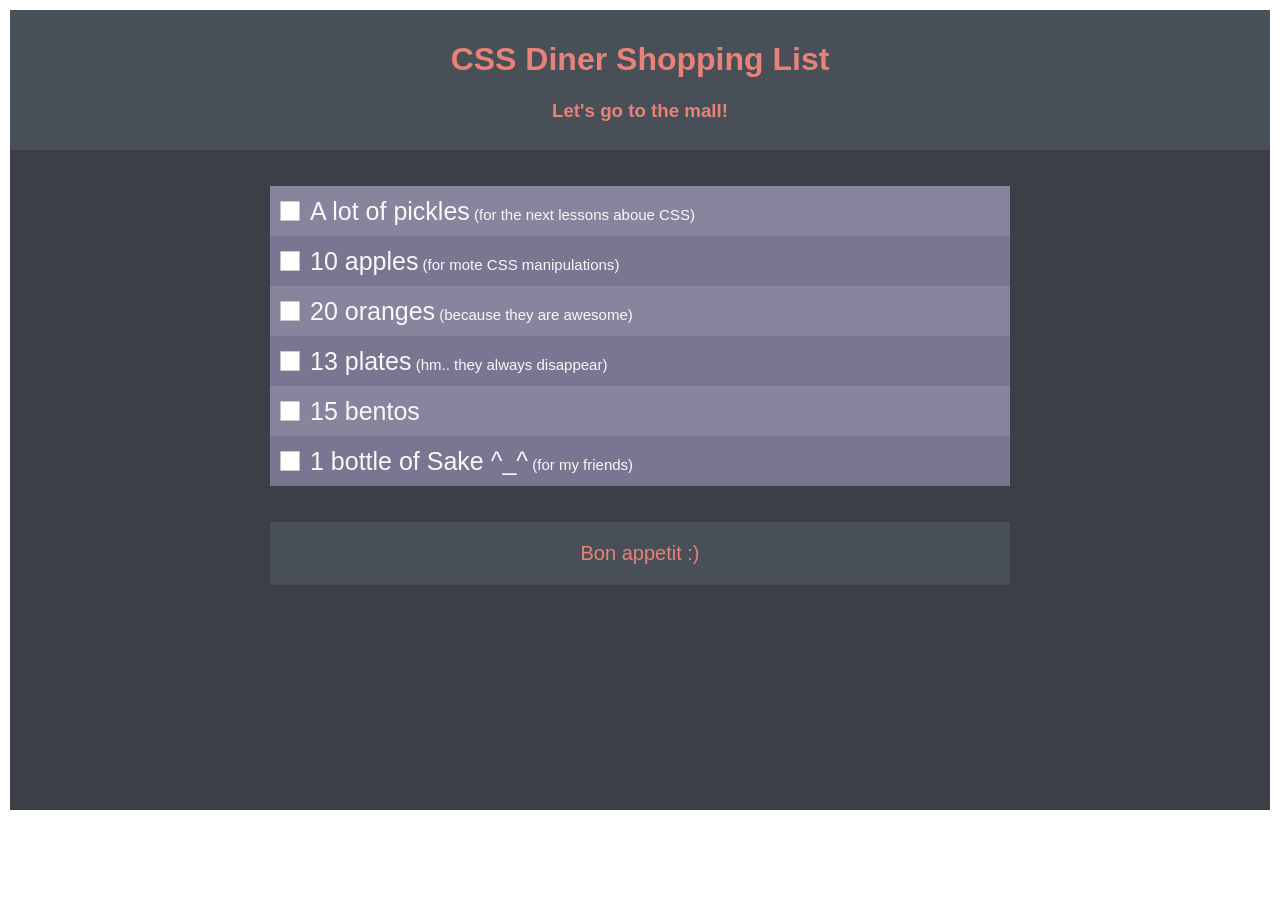
<file: lesson4/index.html>
<!DOCTYPE html>
<html>

    <head>
        <meta charset="utf-8">
        <title>CSS Diner</title>
        <link rel="stylesheet" href="css/normalize.css">
        <link rel="stylesheet" href="css/style.css">
        <link rel="icon" href="img/favicon.png" type="image/x-icon">
    </head>
    <body>

		<header>
            <h1>CSS Diner Shopping List</h1>
		    <h3>Let's go to the mall!</h3>
        </header>
        
        <ul>
                <li><input type="checkbox" id="one"><label for="one">A lot of pickles<span>for the next lessons aboue CSS</span></label></li>
                <li><input type="checkbox" id="two"><label for="two">10 apples<span>for mote CSS manipulations</span></label></li>
                <li><input type="checkbox" id="three"><label for="three">20 oranges<span>because they are awesome</span></label></li>
                <li><input type="checkbox" id="four"><label for="four">13 plates<span>hm.. they always disappear</span></label></li>
                <li><input type="checkbox" id="five"><label for="five">15 bentos</label></li>
                <li><input type="checkbox" id="six"><label for="six">1 bottle of Sake ^_^<span>for my friends</span></label></li>
        </ul>
                
        <footer>
            Bon appetit :)
        </footer>
    </body>
</html>
</file>
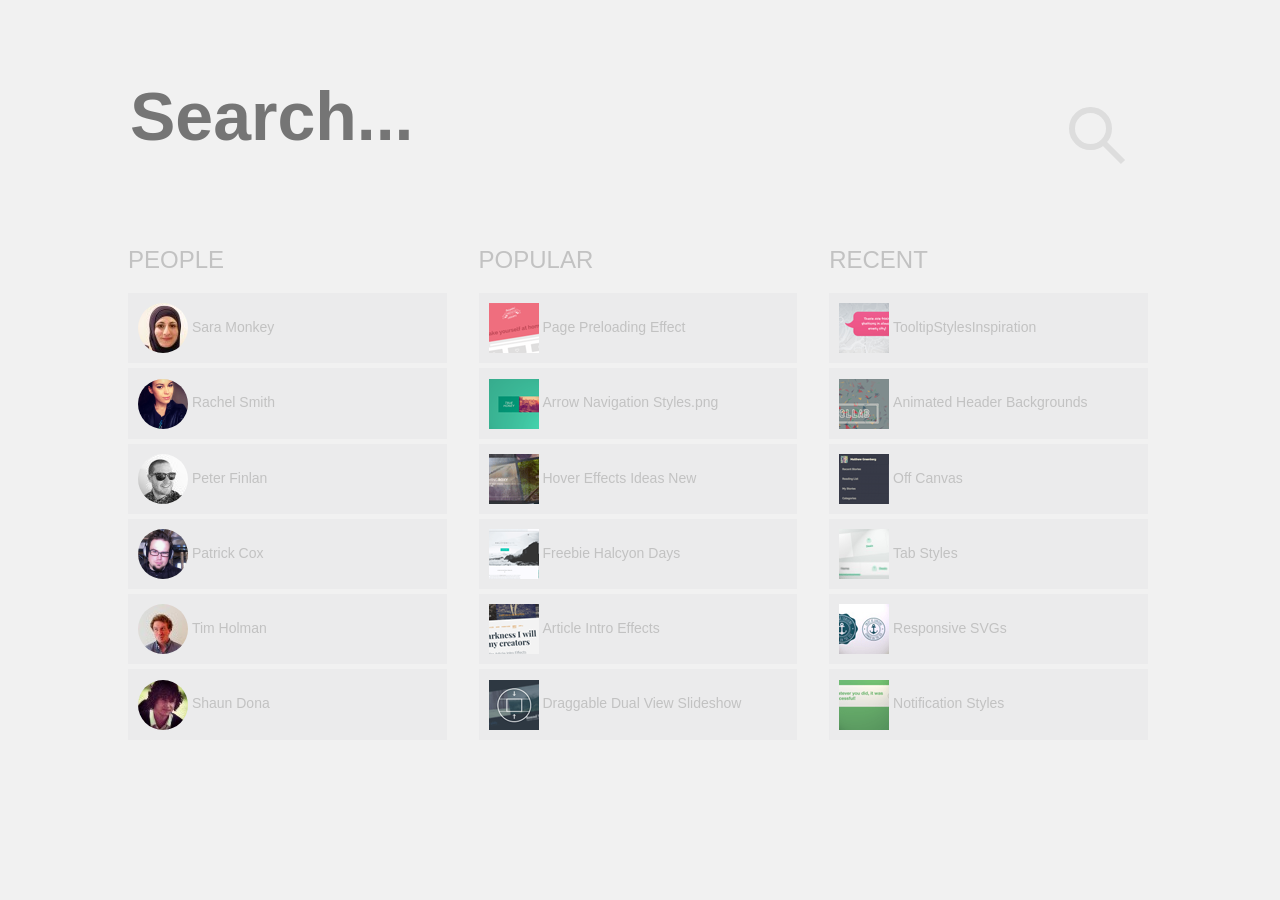
<file: lesson6/index.html>
<!DOCTYPE html>
<html>

    <head>
        <meta charset="utf-8">
        <title>Search</title>
        <link rel="stylesheet" href="css/normalize.css">
        <link rel="stylesheet" href="css/style.css">
        <link rel="icon" href="img/favicon.png" type="image/x-icon">
        <link rel="stylesheet" href="https://www.w3schools.com/w3css/4/w3.css">
        <link rel="stylesheet" href="https://cdnjs.cloudflare.com/ajax/libs/font-awesome/4.7.0/css/font-awesome.min.css">
    </head>
    
    <body>
       <form> 
        <input type="text" name="search" placeholder="Search...">
        <input type="submit" value=" ">
        </form>
        
            <div class="centr">
                <div class="column">
                    <h3>People</h3>
                        <div class="item1">
                            <a href="#">
                            <img src="img/avatars/SaraSoueidan.png" alt="Sara Monkey">
                            <p>Sara Monkey</p>
                            </a>
                        </div>
                        <div class="item1">
                            <a href="#">
                            <img src="img/avatars/RachelSmith.png" alt="Rachel Smith">
                            <p>Rachel Smith</p>
                            </a>
                        </div>
                        <div class="item1">
                            <a href="#">
                            <img src="img/avatars/PeterFinlan.jpeg" alt="Peter Finlan">
                            <p>Peter Finlan</p>
                            </a>
                        </div>
                        <div class="item1">
                            <a href="#">
                            <img src="img/avatars/PatrickCox.png" alt="Patrick Cox">
                            <p>Patrick Cox</p>
                            </a>
                        </div>
                        <div class="item1">
                            <a href="#">
                            <img src="img/avatars/TimHolman.jpeg" alt="Tim Holman">
                            <p>Tim Holman</p>
                            </a>
                        </div>
                        <div class="item1">
                            <a href="#">
                            <img src="img/avatars/ShaunDona.jpeg" alt="Shaun Dona">
                            <p>Shaun Dona</p>
                            </a>
                        </div>
                    
                </div>

                <div class="column">
                    <h3>Popular</h3>
                        <div class="item">
                            <a href="#">
                            <img src="img/thumbs/PagePreloadingEffect.png" alt="Page Preloading Effect">
                            <p>Page Preloading Effect</p>
                            </a>
                        </div>
                        <div class="item">
                            <a href="#">
                            <img src="img/thumbs/ArrowNavigationStyles.png" alt="Arrow Navigation Styles">
                            <p>Arrow Navigation Styles.png</p>
                            </a>
                        </div>
                        <div class="item">
                            <a href="#">
                            <img src="img/thumbs/HoverEffectsIdeasNew.png" alt="Hover Effects Ideas New">
                            <p>Hover Effects Ideas New</p>
                            </a>
                        </div>
                        <div class="item">
                            <a href="#">
                            <img src="img/thumbs/FreebieHalcyonDays.png" alt="Freebie Halcyon Days">
                            <p>Freebie Halcyon Days</p>
                            </a>
                        </div>
                        <div class="item">
                            <a href="#">
                            <img src="img/thumbs/ArticleIntroEffects.png" alt="Article Intro Effects">
                            <p>Article Intro Effects</p>
                            </a>
                        </div>
                        <div class="item">
                            <a href="#">
                            <img src="img/thumbs/DraggableDualViewSlideshow.png" alt="Draggable Dual View Slideshow">
                            <p>Draggable Dual View Slideshow</p>
                            </a>
                        </div>
                </div>

                <div class="column">
                     <h3>Recent</h3>
                        <div class="item">
                            <a href="#">
                            <img src="img/thumbs/TooltipStylesInspiration.png" alt="Tooltip Styles Inspiration">
                            <p>TooltipStylesInspiration</p>
                            </a>
                        </div>
                        <div class="item">
                            <a href="#">
                            <img src="img/thumbs/AnimatedHeaderBackgrounds.png" alt="Animated Header Backgrounds">
                            <p>Animated Header Backgrounds</p>
                            </a>
                        </div>
                        <div class="item">
                            <a href="#">
                            <img src="img/thumbs/OffCanvas.png" alt="Off Canvas">
                            <p>Off Canvas</p>
                            </a>
                        </div>
                        <div class="item">
                            <a href="#">
                            <img src="img/thumbs/TabStyles.png" alt="Tab Styles">
                            <p>Tab Styles</p>
                            </a>
                        </div>
                        <div class="item">
                            <a href="#">
                            <img src="img/thumbs/ResponsiveSVGs.png" alt="Responsive SVGs">
                            <p>Responsive SVGs</p>
                            </a>
                        </div>
                        <div class="item">
                            <a href="#">
                            <img src="img/thumbs/NotificationStyles.png" alt="Notification Styles">
                            <p>Notification Styles</p>
                            </a>
                        </div>
                    
            </div>
            </div>
    </body>
</html>
</file>
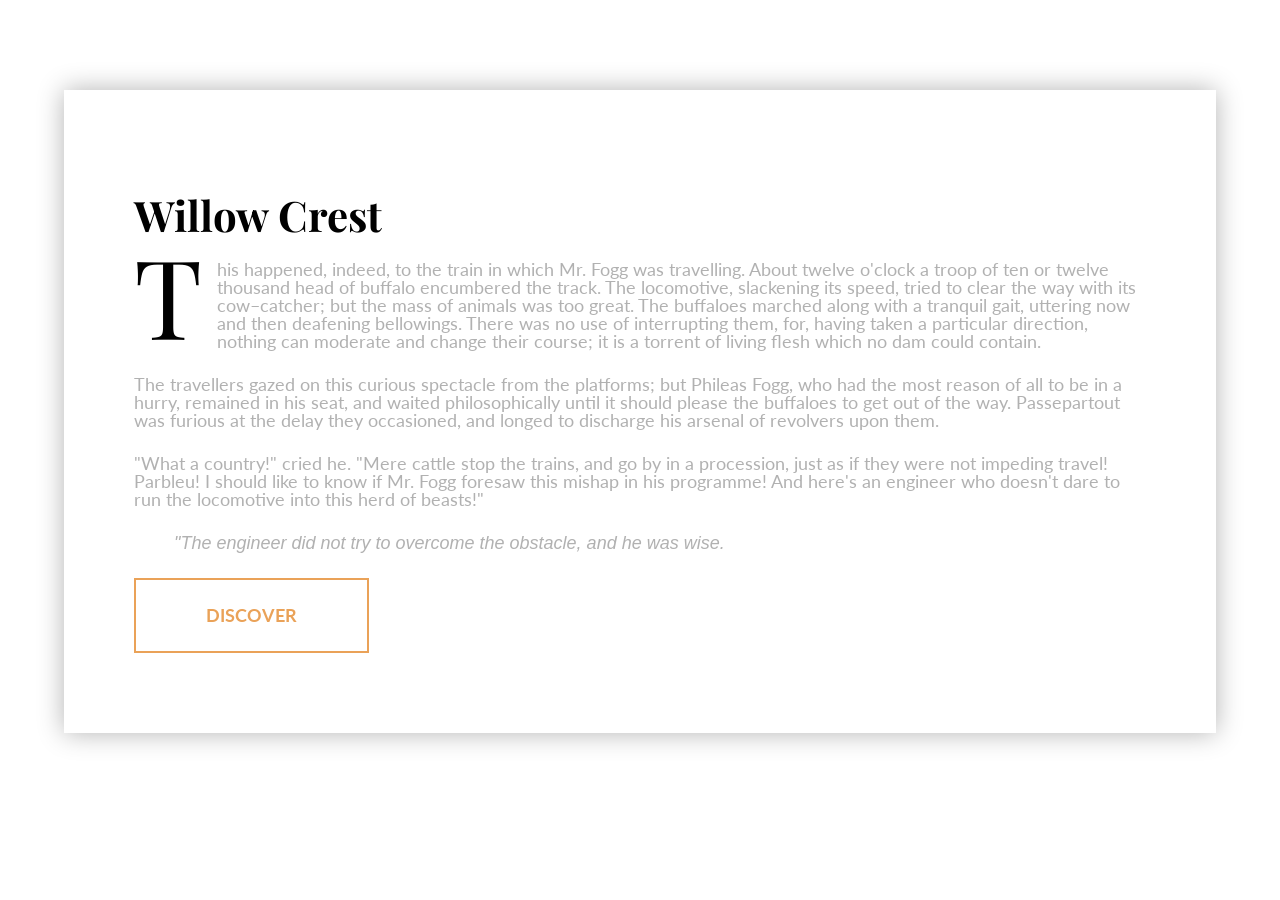
<file: lesson7/index.html>
<!DOCTYPE html>
<html>

    <head>
        <meta charset="utf-8">
        <title>Text_editor</title>
        <link rel="stylesheet" href="css/normalize.css">
        <link rel="stylesheet" href="css/style.css">
        <link rel="icon" href="img/favicon.png" type="image/x-icon">
        <link href="https://fonts.googleapis.com/css?family=Lato:300,300i,400,700|Playfair+Display" rel="stylesheet">
    </head>
    
    <body>
       <div>
           <h1>Willow Crest</h1>
           <p class="first">
                    T<span>his happened, indeed, to the train in which Mr. Fogg was travelling. About twelve o'clock a troop of ten or twelve thousand head of buffalo encumbered the track. The locomotive, slackening its speed, tried to clear the way with its cow–catcher; but the mass of animals was too great. The buffaloes marched along with a tranquil gait, uttering now and then deafening bellowings. There was no use of interrupting them, for, having taken a particular direction, nothing can moderate and change their course; it is a torrent of living flesh which no dam could contain.</span>
           </p>

            <p>
                <span>The travellers gazed on this curious spectacle from the platforms; but Phileas Fogg, who had the most reason of all to be in a hurry, remained in his seat,  and waited philosophically until it should please the buffaloes to get out of the way. Passepartout was furious at the delay they occasioned, and longed to discharge his arsenal of revolvers upon them.</span>
           </p>

            <p>
                 <span>"What a country!" cried he. "Mere cattle stop the trains, and go by in a procession, just as if they were not impeding travel! Parbleu! I should like to know if Mr. Fogg foresaw this mishap in his programme! And here's an engineer who doesn't dare to run the locomotive into this herd of beasts!"</span>
           </p>

            <blockquote><span>"The engineer did not try to overcome the obstacle, and he was wise.</span></blockquote>
            <button>Discover</button>
      </div>  
    </body>
</html>
</file>
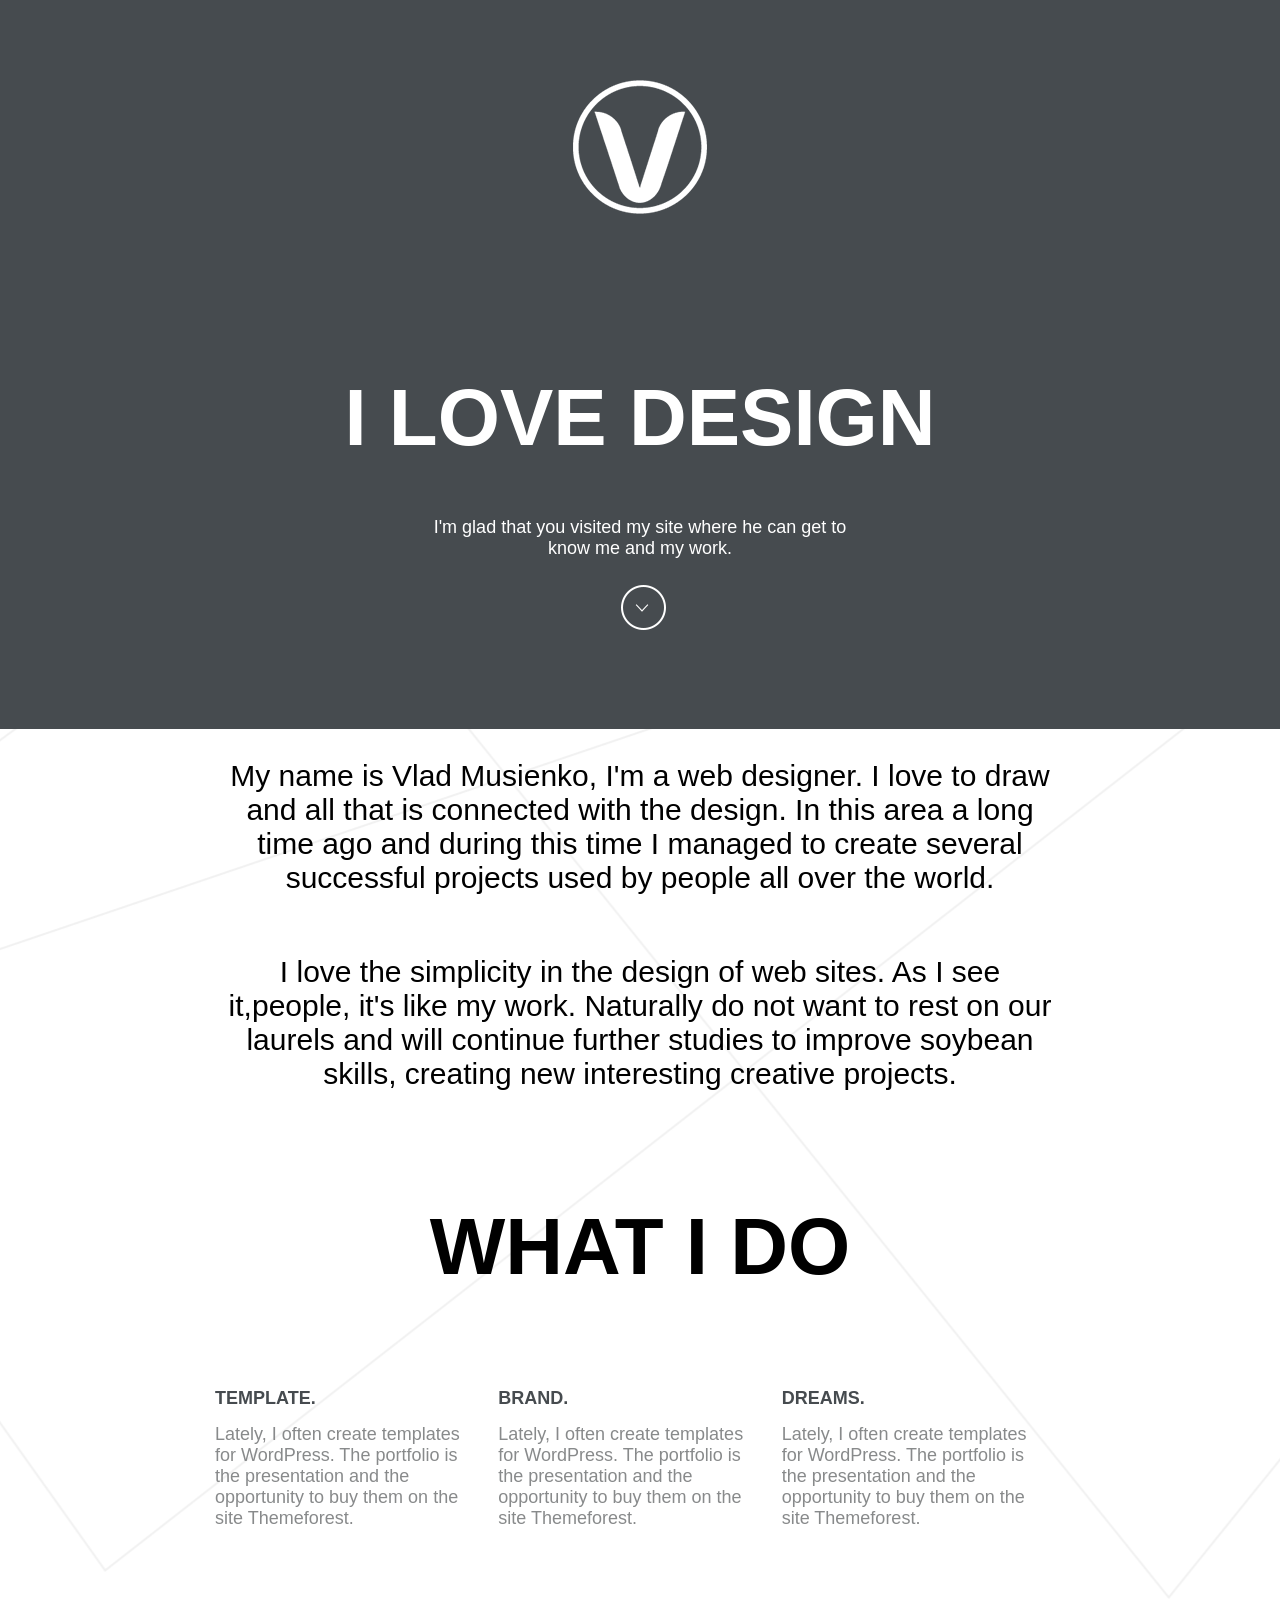
<file: lesson8/index.html>
<!DOCTYPE html>
<html lang="en">
<head>
    <meta charset="UTF-8">
    <title>I love Design</title>
    <meta http-equiv="X-UA-Compatible" content="IE=edge">
    <meta name="viewport" content="width=device-width, initial-scale=1">
    <meta name="description" content="" />
    <link rel="icon" href="img/favicon.png" />
    <link rel="stylesheet" href="css/normalize.css" />
    <link rel="stylesheet" href="css/style.css" />

</head>
<body>
<header>
    <div class="logo">
        <img src="img/logo.png" alt="logo"/>
    </div >
    <h1>i love design</h1>
    <p>I'm glad that you visited my site where he can get to know me and my work.</p>
    <div class="icon">
        <a href="#one"><img src="img/down-icon.png" alt="down"/></a>
    </div>
</header>
   
        <article>
        <p><a name="one"></a>My name is Vlad Musienko, I'm a web designer. I love to draw and all that is connected with the design. In this area a long time ago and during this time I managed to create several successful projects used by people all over the world.</p>
        <p>I love the simplicity in the design of web sites. As I see it,people, it's like my work. Naturally do not want to rest on our laurels and will continue further studies to improve soybean skills, creating new interesting creative projects.</p>
        
        <h3>what i do</h3>
    
        <table>
           <tr>
              <td><h2>TEMPLATE.</h2>Lately, I often create templates for WordPress. The portfolio is the presentation and the opportunity to buy them on the site Themeforest.</td>
    
               <td><h2>BRAND.</h2>Lately, I often create templates for WordPress. The portfolio is the presentation and the opportunity to buy them on the site Themeforest.</td>
    
               <td><h2>DREAMS.</h2>Lately, I often create templates for WordPress. The portfolio is the presentation and the opportunity to buy them on the site Themeforest.</td>
          </tr>
        </table>
        
    
    </article>

</body>
</html>
</file>
<file: exam/css/style.css>
* {
    box-sizing: border-box;
    font-family: Raleway, Arial, sans-serif;
}
@font-face {
    font-family: 'Aleo Regular';
    src: url('../fonts/Aleo-Regular.eot');
    src: url('../fonts/Aleo-Regular.otf') format('otf'),
    url("../fonts/Aleo-Regular.svg") format("svg"),
    url("../fonts/Aleo-Regular.ttf") format("truetype"),
    url("../fonts/Aleo-Regular.woff") format("woff");
    font-weight: normal;
    font-style: normal;
}

a {
    text-decoration: none;
}

ul {
    list-style: none;
}

h1, h2, h3, h4, h5, h6, p{
    margin: 0;
    padding: 0;
}

h2 {
    font-family: 'Josefin Sans', sans-serif;
    text-transform: uppercase;
    font-weight: bold;
    color: white;
}

img {
    display: block;
    margin: 0 auto;
    max-width: 100%;
}

.clearfix:after {
    content: '';
    display: table;
    clear: both;
}

body {
    border-width: 0 10px;
    border-color: white;
    border-style: solid;
}

.container {
    max-width: 1150px;
    padding: 0 20px 0;
    margin: 0 auto;
}
section.one {
    position: relative;
    height: 100vh;
    border-top: 15px solid white;
    background: #04102a url("../img/bg_one.png") no-repeat center;
    background-size: cover;
    padding-bottom: 80px;
}

.content {
    padding-top: 20%;
    text-align: center;
}
.content h2 {
    font-size: 48px;
    padding-bottom: 6px;
}
.content p {
    letter-spacing: 4px;
    font-family: 'Josefin Sans', sans-serif;
    font-size: 22px;
    color: white;

}

.search {
    margin-top: 30px;
}
.search input {
    display: inline-block;
    width: 35%;
    line-height: 46px;
    margin-right: -5px;
    text-align: center;
    outline: none;
    border: none;
    border-top: 4px solid white;
    letter-spacing: 2px;
    font-family: 'Josefin Sans', sans-serif;
    font-size: 14px;
    color: #999999;
}
.search button {
    display: inline-block;
    background-color: #5474FD;
    text-transform: uppercase;
    line-height: 46px;
    border: 2px solid white;
    width: 12%;
    font-size: 14px;
    outline: none;
    margin-top: 2px;
    font-family: 'Aleo Regular', sans-serif;
    color: white;
}
.search img {
    display: inline-block;
    margin-left: 10px;
    width: 20px;
    transform: translate(25%, 25%);
}

.scroll {
    position: absolute;
    left: 48%;
    margin-top: 7%;
    color: white;
}
.scroll p {
    margin-bottom: 7px;
    font-family: 'Josefin Sans', sans-serif;
    font-size: 14px;
}

.menu {
    position: absolute;
    bottom: 0;
    right: 0;
    width: 100%;
    background: #5474FD;
    height: 80px;
}
.menu a {
    color: white;
}
.menu h2 {
    float: left;
    display: inline-block;
    margin: 10px 0 0;
    font-size: 24px;

}
.menu li a {
    float: right;
    display: inline-block;
    padding-left: 15px;
    margin: 15px 0 0;
    font-size: 14px;
    text-transform: uppercase;
    font-family: Aleo Regular, Arial, sans-serif;

}

section.two {
    background: #f9f8fb url("../img/bg_two.png") no-repeat center;
    background-size: cover;
}
.two_text {
    float: left;
    max-width: 480px;
    margin-top: 15%;
    color: white;
}
.two_text h3 {
    padding-bottom: 25px;
    font-family: 'Aleo Regular', sans-serif;
    font-size: 36px;
}
.two_text p {
    padding: 15px 0;
    margin-bottom: 15px;
    font-family: 'Josefin Sans', sans-serif;
    font-size: 16px;
}
.two_text button {
    display: block;
    width: 200px;
    border: none;
    padding: 10px;
    margin-top: 30px;
    background-color: #5474FD;
    font-family: 'Aleo Regular', sans-serif;
    font-size: 16px;
    text-transform: uppercase;
}

.im_one {
    float: right;
    margin-top: 8%;
    margin-right: 100px;
}
.im_two {
    float: right;
}

.nav_icon ul {
    display: flex;
    flex-direction: row;
    justify-content: space-between;
}

.three .container {
    padding-top: 250px;
    padding-bottom: 110px;
}

.list_one {
    background: #f9f8fb url("../img/bg_three.png") no-repeat center;
    background-size: cover;
}

.list_two {
    background: #f9f8fb url("../img/bg_four.png") no-repeat center;
    background-size: cover;
}

.hotel {
    width: 60%;
    background-color: rgba(56,56,56,0.9);
    padding: 50px 40px;
    color: white;
}
.hotel h3 {
    padding-bottom: 20px;
    font-family: 'Josefin Sans', sans-serif;
    font-size: 20px;
}
.hotel p {
    padding: 15px 0;
    font-family: 'Josefin Sans', sans-serif;
    font-size: 16px;
    line-height: 26px;
}
.hotel button {
    display: block;
    width: 200px;
    border: none;
    padding: 15px;
    margin: 20px 0;
    background-color: #5474FD;
    font-family: 'Aleo Regular', sans-serif;
    font-size: 16px;
    text-transform: uppercase;
}

.list_two .hotel {
    float: right;
}

section.four {
    background: #f9f8fb url("../img/bg_five.png") no-repeat center;
    background-size: cover;
    height: 735px;
}
section.four .container h4 {
    padding: 115px 0;
    text-align: center;
    font-family: 'Aleo Regular', sans-serif;
    font-size: 36px;
    color: white;
}
.four_img {
    float: left;
}
.four_text {
    display: inline-block;
    background-color: rgba(56,56,56,0.9);
    color: white;
    padding: 44px;
    max-width: 665px;
    font-family: 'Josefin Sans', sans-serif;
}
.four_text h3 {
    padding-bottom: 17px;
    font-size: 20px;
    text-transform: uppercase;
}
.four_text p {
    line-height: 26px;
    font-size: 16px;
}
.four_text i {
    color: blue;
}

footer {
  background-color: #232323;
  padding: 100px 0 30px;
  text-align: center;
  color: white;
}
footer h3 {
    text-transform: uppercase;
    margin-bottom: 5px;
    font-family: 'Josefin Sans', sans-serif;
    font-size: 24px;
    letter-spacing: 2px;
}
footer p {
    font-family: 'Josefin Sans', sans-serif;
    font-size: 16px;
}

.sn {
    margin: 15px 0;
}
.sn a {
    margin-right: 18px;
    color: white;
}
.sn a:last-child {
    margin-right: 0;
}
.sn a:nth-child(3) {
    color: blue;
}
</file>
<file: lesson10/css/style.css>
* {
    margin: 0;
    padding: 0;
    box-sizing: border-box;
    
}
body {
    font-size: 0px;
}
 ul {
    position: absolute;
    left: 15px;
    top: 15px;
    color: white;
 }
 .line2 ul {
    position: absolute;
    top: 108px;
 }
.line3 ul {
    position: absolute;
    top: 200px;
 }
.line4 ul {
    position: absolute;
    top: 292px;
 }
.line5 ul {
    position: absolute;
    top: 384px;
 }
.line6 ul {
    position: absolute;
    top: 476px;
 }
.line7 ul {
    position: absolute;
    top: 568px;
 }
.line8 ul {
    position: absolute;
    top: 660px;
 }

 li {
    display: inline-block;
    font-size: 64px;
    padding: 9px;
    border: 1px solid black;
}

 .line1 ul :nth-child(2n) {
    background-color: gray;
    color: black;
}
 .line2 ul li:nth-child(2n+1) {
    background-color: gray;
    color: black;
}
 .line3 ul :nth-child(2n) {
    background-color: gray;
    color: black;
}
.line4 ul li:nth-child(2n+1) {
    background-color: gray;
    color: gray;
}
 .line5 ul :nth-child(2n) {
   background-color: gray;
    color: gray;
}
.line6 ul li:nth-child(2n+1) {
    background-color: gray;
    color: white;
}
.line7 ul :nth-child(2n) {
   background-color: gray;
    color: white;
}
.line8 ul li:nth-child(2n+1) {
    background-color: gray;
    color: white;
}
</file>
<file: lesson11/css/style.css>
* {
    margin: 0;
    padding: 0;
    box-sizing: border-box;
    
}
body {
    font-size: 0px;
    display: table;
    margin: 0 auto;
}
 ul {
   float: left;
    color: white;
 }
 li {
    display: inline-block;
    font-size: 64px;
    padding: 9px;
    border: 1px solid black;
}

 .line1 ul :nth-child(2n) {
    background-color: gray;
    color: black;
}
 .line2 ul li:nth-child(2n+1) {
    background-color: gray;
    color: black;
}
 .line3 ul :nth-child(2n) {
    background-color: gray;
    color: black;
}
.line4 ul li:nth-child(2n+1) {
    background-color: gray;
    color: gray;
}
 .line5 ul :nth-child(2n) {
   background-color: gray;
    color: gray;
}
.line6 ul li:nth-child(2n+1) {
    background-color: gray;
    color: white;
}
.line7 ul :nth-child(2n) {
   background-color: gray;
    color: white;
}
.line8 ul li:nth-child(2n+1) {
    background-color: gray;
    color: white;
}
</file>
<file: lesson12/css/style.css>
* {
    font-family: MuseoSans;;
    box-sizing: border-box;
    margin: 0;
    padding: 0;
}
@font-face {
    font-family: MuseoSans;
    src: url(../fonts/MuseoSansRounded-100.otf);
}
body, html {
    height: 100%;
}
body{
    background: url("../img/bg.png");
    background-size: cover;
}
.card {
    border-radius: 10px;
    background-color: rgb(17, 26, 40);
    box-shadow: 0 0 65px 0 rgba(0, 0, 0, 0.82);
    width: 80%;
    max-width: 686px;
    margin: 10% auto;
    padding: 20px;
    overflow: auto;

}
.img {
    float: left;
    margin: 50px 0 0 20px;
}
.img__color {
    text-align: center;
    margin: 100px 0 0;
}
.img__color span{
    width: 16px;
    height: 16px;
    background: #1f273f;
    border-radius: 50%;
    display:inline-block;
    margin: auto 4px;
    border: 1px solid white;
}
.img__color span:nth-child(2){
    background-color: #ffffff;
    border: none;
    width: 10px;
    height: 10px;
}
.img__color span:nth-child(3){
    background-color: #ed3333;
    border: none;
    width: 10px;
    height: 10px;
}
.img__color span:nth-child(4){
    background-color: #29e3ea;
    border:none;
    width: 10px;
    height: 10px;
}
.form {
    float: right;
    padding-top: 0;
    color: #e1e1e1;
}
.form__model {
    margin-top: 0;
    max-width: 200px;
    font-weight: lighter;
    font-size: 24px;
}
.form__appointment {
    font-weight: lighter;
    font-size: 14px;
    opacity: 0.5;
}
.rating {
    unicode-bidi: bidi-override;
    direction: rtl;
    text-align: left;
    font-size: 24px;
    margin: 12px 0;
}
.rating__star {
    display: inline-block;
    position: relative;
    width: 1em;
}
.rating__star:hover:before,
.rating__star:hover ~ .rating__star:before {
    content: "\2605";
    position: absolute;
    color: gold;
}
.form__scale {
    margin: 20px 0;
}
.scale__size {
    padding: 12px 14px;
    background-color: rgb(17, 26, 40);
    font-size: 14px;
}
.scale__qty {
    padding: 12px 14px;
    background-color: rgb(17, 26, 40);
    font-size: 14px;
}
.button__one {
    margin: 15px 0;
    padding: 15px 70px;
    background-color: #2A3545;
    border: 1px solid gray;
    font-size: 14px;
}
</file>
<file: lesson14/css/style.css>
* {
    font-family: Arial,sans-serif;
    box-sizing: border-box;
    margin: 0;
    padding: 0;
}
body, html {
    height: 100%;
}
body{
    background: linear-gradient(to bottom left,#dd2476,#ff512f);
    background-size: cover;
}

.form {
    background-color: #ffffff;
    border-radius: 5px;
    margin: 60px auto 70px;
    max-width: 460px;
    padding: 30px;

}
i {
    font-size: 24px;
    color: #df2671;
    padding: 0 7px 0 0;
}
h1 {
    font-size: 24px;

    color: #000000;
}
p {
    font-size: 13px;
    color: #7a7b7f;
}
a {
    text-decoration: none;
    color: #ea355a;
}
.name {
    display: flex;
    flex-direction: row;
    justify-content: space-around;
    margin: 0;
}
.fname {
    background-color: #f0f0f0;
    margin: 40px 15px 10px 0;
    padding: 10px;
    border: 0px;
    border-radius: 3px;
    width: 48%;
}
.lname {
    background-color: #f0f0f0;
    margin: 40px 0 10px;
    padding: 10px;
    border: 0px;
    border-radius: 3px;
    width: 48%;
}
.mail {
    display: flex;
    flex-direction: column;
    }
.mail input:nth-child(-n+2) {
    background-color: #f0f0f0;
    margin: 10px 0;
    padding: 10px;
    border: 0px;
    border-radius: 3px;
}
.mail input:nth-child(3) {
    background-color: #ea355a;
    font-weight: bold;
    font-size: 18px;
    margin: 10px 0 120px;
    padding: 15px;
    border: 0px;
    border-radius: 3px;
    color: #ffffff;
}
</file>
<file: lesson14a/css/style.css>
* {
    font-family: 'Montserrat', sans-serif;
    box-sizing: border-box;
    margin: 0;
    padding: 0;
}
body, html {
    height: 100%;
}
body{
    background: url("../img/bg.png");
    background-size: cover;
}
.form {
    background-color: white;
    margin: 3% auto;
    max-width: 336px;
}
.logo {
   margin: 23px 25px;
   float: left;
}
.sum {
    margin: 20px 25px;
    float: right;
    font-size: 36px;
    font-weight: bold;
    color: #637570;
}
.info {
    overflow: auto;
    margin: 0 auto;
    max-width: 336px;
    background-color: #EEE4A9;
 }
.logo h1 {
    margin-bottom: 0px;
    font-size: 14px;
    color: #637570;
}
.logo p {
    margin-top: 0px;
    font-family: 'Myriad Pro', sans-serif;
    text-transform: uppercase;
    font-size: 10px;
    color: #a6a28d;
}
.pay {
    padding: 40px 24px 20px;
    font-size: 13px;
    color: #727f82;
}
.text{
    border: 2px solid #9eabad;
    margin-bottom: 30px;
    padding: 13px 10px;
    width: 100%;

 }
.month {
    border: 2px solid #9eabad;
    margin-bottom: 30px;
    padding: 13px 10px;
    width: 60%;
    font-size: 13px;
    display: inline-block;
}
.year {
    border: 2px solid #9eabad;

    padding: 13px 10px;
    width: 30%;
    float: right;
    font-size: 13px;
}
.cvv {
    border: 2px solid #9eabad;
    margin-right: 10px;
    margin-bottom: 30px;
    padding: 13px 10px;
    width: 30%;
    
}
hr {
    margin: 0 0 30px;
    opacity: 0.3;
}
.button {
    background-color: #25B167;
    margin-bottom: 25px;
    padding: 15px 122px;
    border: none;
    width: 100%;
    font-size: 20px;
    font-weight: bold;
    color: white;
}
a {
    color: #727f82;
}
.pay p {
    padding-bottom: 8px;
}
.pay h4 {
    text-align: center;
    opacity: 0.4;
}
</file>
<file: lesson3/cv.css>
body {
    background: #FFFFE0;
    font-family: arial sans-serif;
}

.leftimg {
    float: left; 
    margin: 0px 10px 7px 7px;
   }
hr {
	border: none; 
    background-color: #DEB887; 
    height: 8px; 
}
h1 {
    line-height: 40%;
   } 
p b {
    background: #FFDEAD; 
    padding: 2px; 
   }
</file>
<file: lesson4/css/style.css>
*{transition: all .1s ease-in;}
html {
    background: #FFFFFF;
    padding: 10px;
    font-family: “Trebuchet MS”, Trebuchet, Arial, sans-serif;
}
body {
    background: #3C3F45;
    height: 800px;
}
header {
    background: #494F56;
    font-family: “Trebuchet MS”, Trebuchet, Arial, sans-serif;
    color: #E78279;
    padding: 10px;
    text-align: center;
}
footer {
    background: #494F56;
    margin-left: auto;
    margin-right: auto;
    padding: 20px;
    width: 700px;
    font-family: “Trebuchet MS”, Trebuchet, Arial, sans-serif;
    color: #E78279;
    text-align: center;
    font-size: 20px;
}
[type=checkbox] {
    height: 50px;
    width: 40px;
    transform: scale(0.5, 0.5);
    vertical-align: middle;
}
ul li:nth-child(2n+1) {
    background-color: #88849E;
}
ul li:nth-child(2n+2) {
    background-color: #7A7692;
}
label {
    font-family: “Trebuchet MS”, Trebuchet, Arial, sans-serif;
    color: #F8F8F8;
    font-size: 25px;
    vertical-align: middle;
}
ul>li:hover {
    background-color: #625E77;
    border-top: 3px solid #F8F8F8;
    border-bottom: 3px solid #F8F8F8;
    cursor: pointer;
}
ul>li:active {
    background-color: #E36E9F;
}
ul {
    width: 740px; 
    list-style: none;
    margin-left: auto;
    margin-right: auto;
    padding: 20px;
}
span:before {
    content: ' (';
}
span:after {
    content: ')';
}
span {
    font-size: 15px;
    font-weight: 300;
    color: #ccc 6cc;
 }
input:checked+label {
    text-decoration: line-through;
    color: #A3A0B5;
    font-weight: 100;
}
</file>
<file: lesson6/css/style.css>
a {
    text-decoration: none;
}

h3 {
    text-transform: uppercase;
}

body {
    background-color: #F1F1F1;
    padding: 0px;
    height: 100%;
}
.centr {
    margin: 0 7% 10% 10%;
    padding: 0;
    font-size: 0px;
}
input[type="submit"] {
    display: inline-block;
    background: url('../img/magnifier.svg');
    border: none;
    width: 60px;
    height: 60px;
    }
input[type="text"]{
    display: inline-block;
    background-color: #F1F1F1;
    border: none;
    color: #c2c2c2;
    width: 63%;
    margin: 5% 10%;
    font-size: 68px;
    font-family: Arial, sans-serif;
    font-weight: bold;
}
input[type="text"]: {
    color: #ec5a62;
}
input[type="text"]:focus::-webkit-input-placeholder { 
    color:transparent; 
}

textarea:focus, input[type="text"]:focus {
     outline: none;
     color: #ec5a62;
}

.column {
    display: inline-block;
    width: 30%;
    margin-right: 3%;
    color: #c2c2c2;
    font-size: 14px;
}
.item {
    background-color: rgba(118,117,128,0.05);
    border-top: 5px solid #F1F1F1;
}
.item a {
    display: block;
    padding: 10px;
}
.item1 {
    background-color: rgba(118,117,128,0.05);
    border-top: 5px solid #F1F1F1;
   }
.item1 a {
    display: block;
    padding: 10px;
}
.item1 img {
    height: 50px;
    border-radius: 50px;
}
p {
    display: inline-block;
}
a:hover {
    background-color: rgba(118,117,128,0.1);
}
p:hover {
    color: #ec5a62;
}
</file>
<file: lesson7/css/style.css>
@font-face {
    font-family: MyriadPro;
    scr: url("../fonts/MyriadPro.otf") format('otf');
}
body {
    background-color: #FFFFFF;
    height: 100%;
}
div {
    background-color: white;
    margin: 7% 5%;
    padding: 80px 70px;
    font-size: 18px;
    line-height: 34px;
    box-shadow: 0 0 25px rgba(0,0,0,0.3);
}
h1 {
    font-family: 'Playfair Display', serif;
    font-size: 42px; 
}
span {opacity: 0.3;}
p {
    font-family: 'Lato', sans-serif;
    line-height: 100%;
    margin-top: 25px;
}
.first:first-letter {
    font-family: 'Playfair Display', serif;
    font-size: 110px; 
    float: left;
    line-height: 70px;
    margin-right: 15px;
    margin-bottom: 10px;
}
blockquote>span {
    font-size: 18px; 
    font-style:italic;
    font-family: MyriadPro, Arial, sans-serif;;
}
button {
    padding: 25px 70px;
    text-transform: uppercase;
    font-family: Lato, Arial, sans-serif;
    font-weight: bold;
    font-size: 18px;
    color: #EAA258;
    border: 2px solid #EAA258;
    background-color: transparent;
    letter-spacing: 200%;
    
}
</file>
<file: lesson8/css/style.css>
body {
    background: url("../img/bg3.png");
    background-position: bottom;
    width: 100%;
    font-family: Segoe UI, Arial, sans-serif;
}

header {
    background-color: #464b4f;
    height: 100%;
 }

.logo {
    padding-top: 80px;
    text-align: center;
}

h1 {
    padding-top: 100px;
    text-align: center;
    font-size: 80px;
    color: white;
    text-transform: uppercase;
}

header p {
    max-width: 450px;
    margin: auto;
    text-align: center;
    font-size: 18px;
    color: white;
    padding-bottom: 170px;
 }

.icon {
    position: absolute;
    left: 48.5%;
    top: 65%;
}

article p {
    padding: 30px 10px;
    margin: 0 auto;
    max-width: 850px;
    font-size: 30px;
    text-align: center;
 }

article h3 {
    font-size: 80px;
    font-weight: bold;
    text-transform: uppercase;
    text-align: center;
}

td h2 {
    font-size: 18px;
    font-weight: bold;
    text-transform: uppercase;
    color: #464b4f;
}

table {
    max-width: 850px;
    margin: 70px auto;
    font-size: 18px;
    color: #888a8b;
}
td {
    padding-right: 20px;
}
</file>
